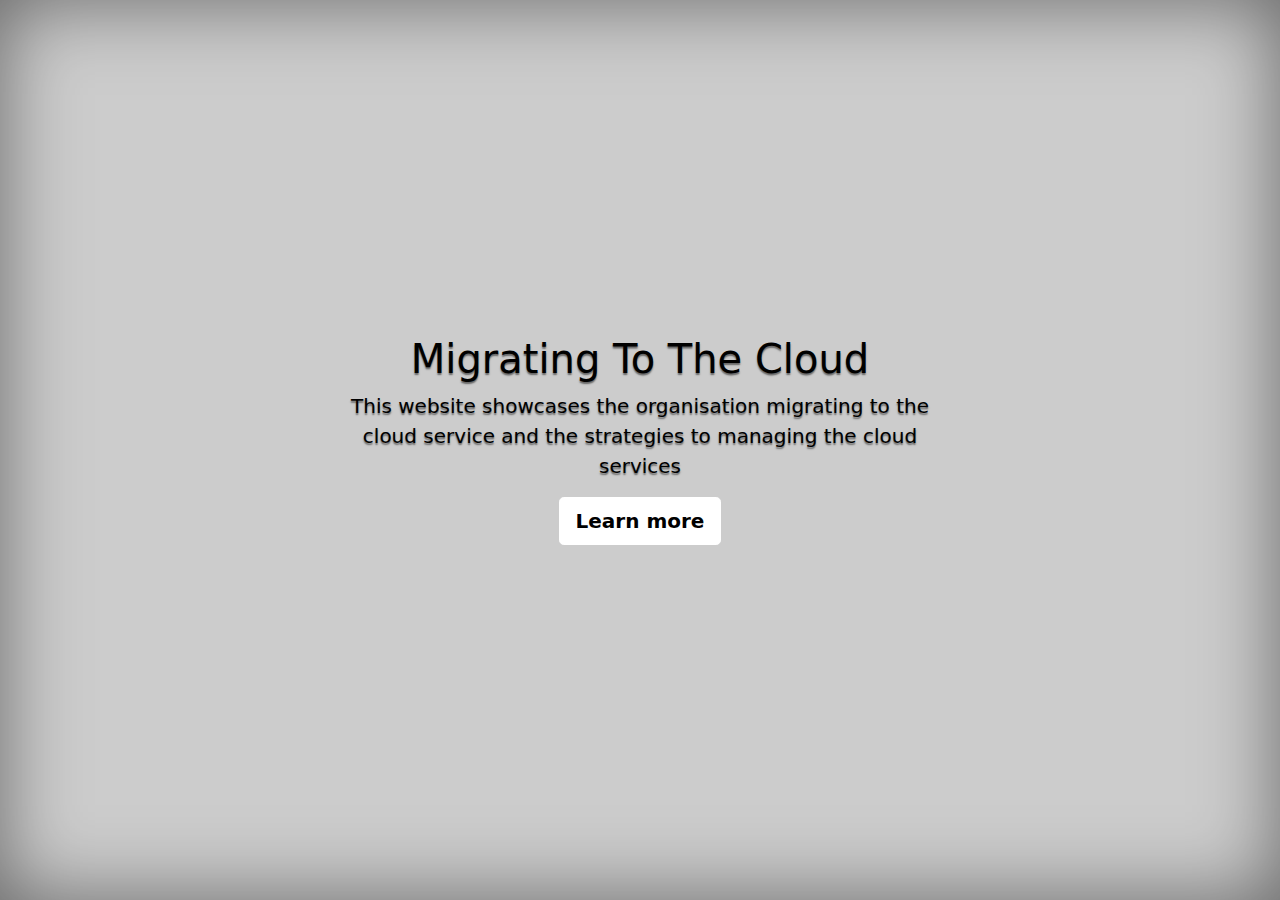
<file: index.html>
<!doctype html>
<html lang="en" class="h-100">
  <head>
    <meta charset="utf-8">
    <meta name="viewport" content="width=device-width, initial-scale=1">
    <meta name="description" content="">
    <meta name="author" content="Mark Otto, Jacob Thornton, and Bootstrap contributors">
    <meta name="generator" content="Hugo 0.87.0">
    <title>Cloud Migration</title>

    <link rel="canonical" href="https://getbootstrap.com/docs/5.1/examples/cover/">

    

    <!-- Bootstrap core CSS -->
<link href="css/bootstrap.min.css" rel="stylesheet">

    <style>
      .bd-placeholder-img {
        font-size: 1.125rem;
        text-anchor: middle;
        -webkit-user-select: none;
        -moz-user-select: none;
        user-select: none;
      }

      @media (min-width: 768px) {
        .bd-placeholder-img-lg {
          font-size: 3.5rem;
        }
      }
    </style>

    
    <!-- Custom styles for this template -->
    <link href="index.css" rel="stylesheet">
  </head>
  <body class="d-flex h-100 text-center text-white bg-dark">
    
<div class="cover-container d-flex w-100 h-100 p-3 mx-auto flex-column">
  <header class="mb-auto">
    <div>
      <h3 class="float-md-start mb-0"></h3>
      <nav class="nav nav-masthead justify-content-center float-md-end">
        <a class="nav-link active" aria-current="page" href="#"></a>
      </nav>
    </div>
  </header>

  <main class="px-3">
    <h1>Migrating To The Cloud</h1>
    <p class="lead">This website showcases the organisation migrating to the cloud service and the strategies to managing the cloud services</p>
    <p class="lead">
      <a href="second.html" class="btn btn-lg btn-secondary fw-bold border-white bg-white">Learn more</a>
    </p>
  </main>

  <footer class="mt-auto text-white-50">
<p></p>
  </footer>
</div>


    
  </body>
</html>
</file>
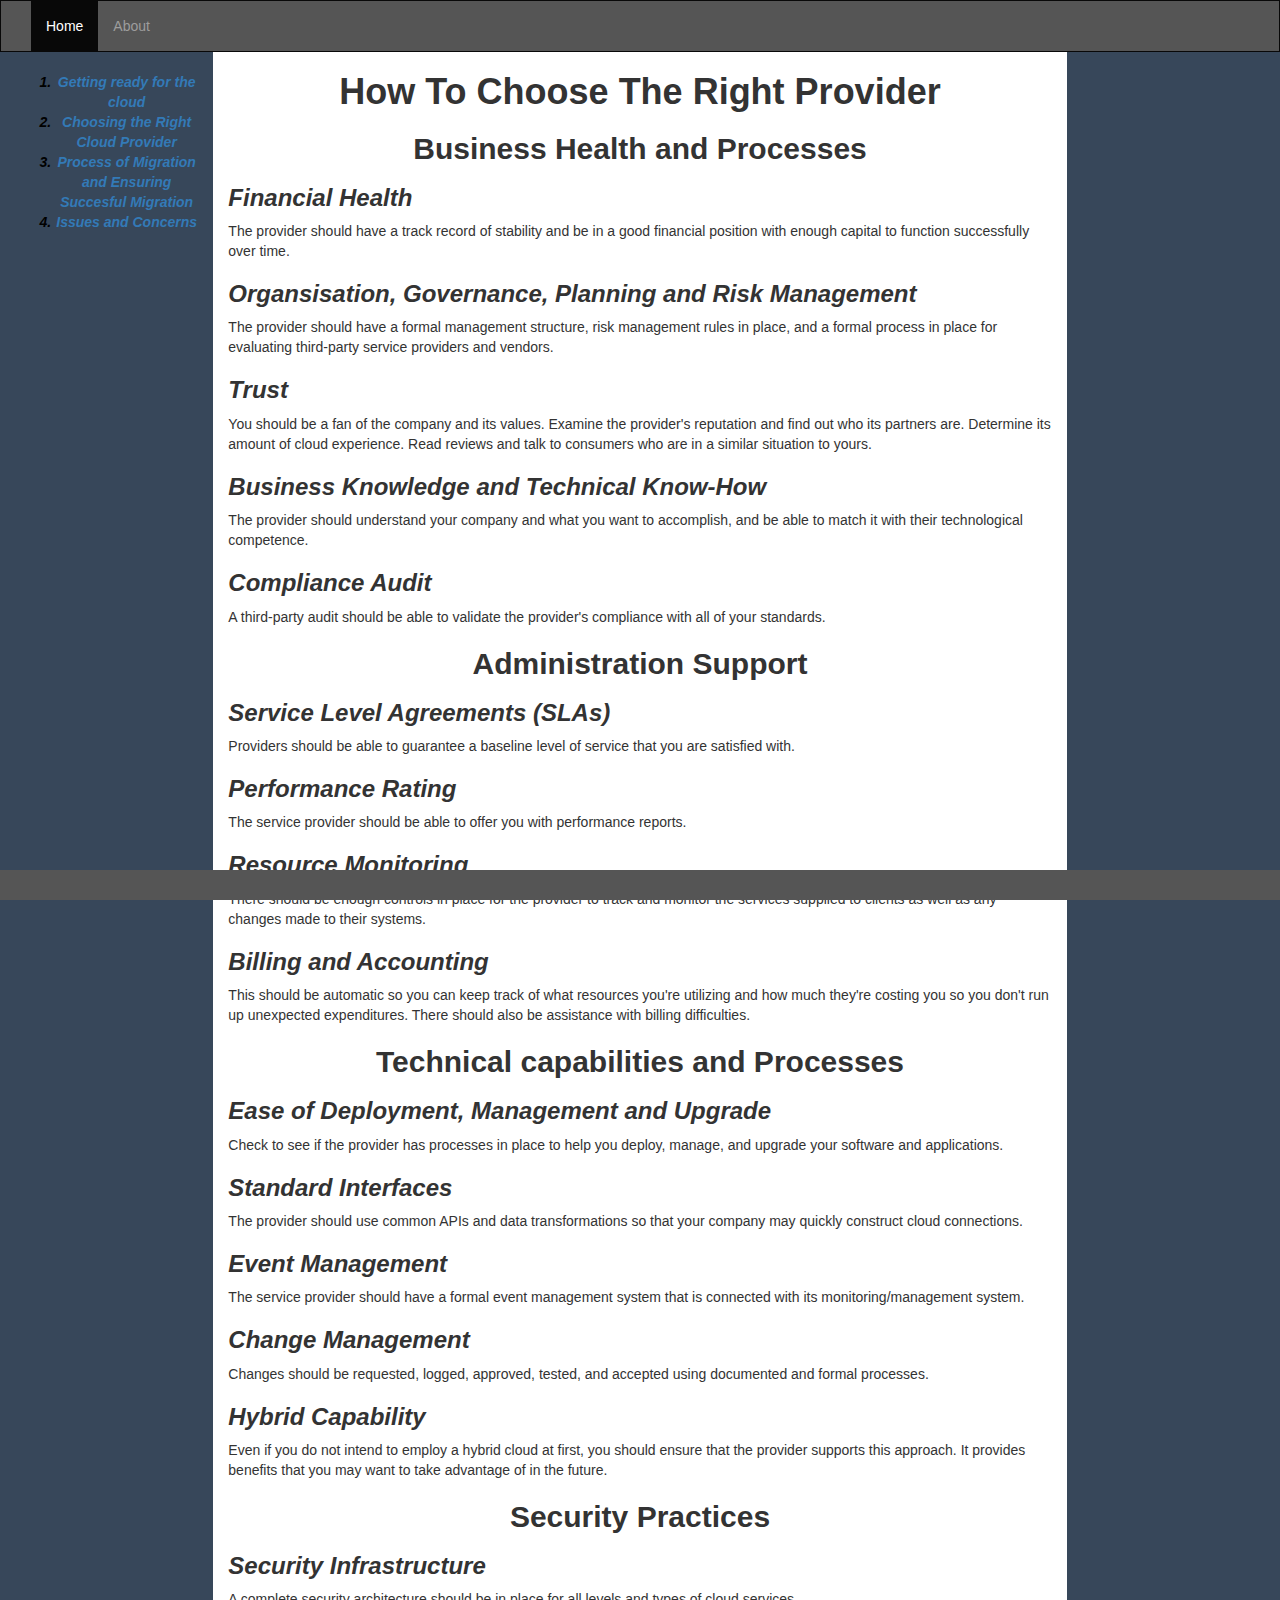
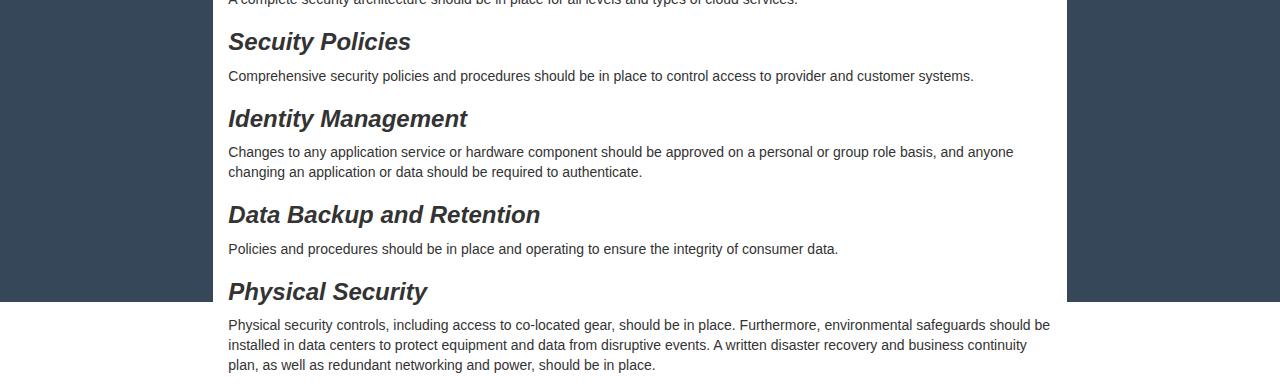
<file: choose.html>
<!DOCTYPE html>
<html lang="en">
<head>
  <title>Cloud Provider Selection</title>
  <meta charset="utf-8">
  <meta name="viewport" content="width=device-width, initial-scale=1">
  <link rel="stylesheet" href="https://maxcdn.bootstrapcdn.com/bootstrap/3.4.1/css/bootstrap.min.css">
  <script src="https://ajax.googleapis.com/ajax/libs/jquery/3.5.1/jquery.min.js"></script>
  <script src="https://maxcdn.bootstrapcdn.com/bootstrap/3.4.1/js/bootstrap.min.js"></script>
  <style>
    /* Remove the navbar's default margin-bottom and rounded borders */ 
    .navbar {
      margin-bottom: 0;
      border-radius: 0;
    }
    
    /* Set height of the grid so .sidenav can be 100% (adjust as needed) */
    .row.content {height: 1850px}
    
    /* Set gray background color and 100% height */
    .sidenav {
      padding-top: 20px;
      background-color: #37475a;
      height: 100%;
    }
    .navbar-inverse{
      background-color: #555 !important;
    }
    .choose{
      font-weight: bolder;
      text-align: center;
    }
    h3{
      font-style: italic;
      font-weight: bold;
    }
    .side{
      font-weight: bold;
      font-style: italic;
    }
    
    /* Set black background color, white text and some padding */
    footer {
      background-color: #555;
      color: white;
      padding: 15px;
      position: fixed;
      width: 100%;
      bottom: 0;
    }
    
    /* On small screens, set height to 'auto' for sidenav and grid */
    @media screen and (max-width: 767px) {
      .sidenav {
        height: auto;
        padding: 15px;
      }
      .row.content {height:auto;} 
    }
  </style>
</head>
<body>

<nav class="navbar navbar-inverse">
  <div class="container-fluid">
    <div class="navbar-header">
      <button type="button" class="navbar-toggle" data-toggle="collapse" data-target="#myNavbar">
        <span class="icon-bar"></span>
        <span class="icon-bar"></span>
        <span class="icon-bar"></span>                        
      </button>
      <a class="navbar-brand" href="#"></a>
    </div>
    <div class="collapse navbar-collapse" id="myNavbar">
      <ul class="nav navbar-nav">
        <li class="active"><a href="index.html">Home</a></li>
        <li><a href="second.html">About</a></li>
      </ul>
    </div>
  </div>
</nav>
  
<div class="container-fluid text-center">    
  <div class="row content">
    <div class="col-sm-2 sidenav">
      <ol style="color: black;">
      <li class="side"><a href="ready.html">Getting ready for the cloud</a></li>
      <li class="side"><a href="choose.html">Choosing the Right Cloud Provider</a></li>
      <li class="side"><a href="process.html">Process of Migration and Ensuring Succesful Migration</a></li>
      <li class="side"><a href="issues.html">Issues and Concerns</a></li>
     </ol>
    </div>
    <div class="col-sm-8 text-left"> 
      <h1 style="font-weight: bolder; text-align: center;">How To Choose The Right Provider</h1>
        <h2 class="choose">Business Health and Processes</h2>
          <h3 class="choosing">Financial Health</h3>
            <p>The provider should have a track record of stability and be in a good financial position with enough capital to function successfully over time.</p>
          <h3 class="choosing">Organsisation, Governance, Planning and Risk Management</h3>
            <p>The provider should have a formal management structure, risk management rules in place, and a formal process in place for evaluating third-party service providers and vendors.</p>
          <h3 class="choosing">Trust</h3>
            <p>You should be a fan of the company and its values. Examine the provider's reputation and find out who its partners are. Determine its amount of cloud experience. Read reviews and talk to consumers who are in a similar situation to yours.</p>
          <h3 class="choosing">Business Knowledge and Technical Know-How</h3>
            <p>The provider should understand your company and what you want to accomplish, and be able to match it with their technological competence.</p>
          <h3 class="choosing">Compliance Audit</h3>
            <p>A third-party audit should be able to validate the provider's compliance with all of your standards.</p>
        <h2 class="choose">Administration Support</h2>
          <h3 class="choosing">Service Level Agreements (SLAs)</h3>
            <p>Providers should be able to guarantee a baseline level of service that you are satisfied with.</p>
          <h3 class="choosing">Performance Rating</h3>
            <p>The service provider should be able to offer you with performance reports.</p>
          <h3 class="choosing">Resource Monitoring</h3>
            <p>There should be enough controls in place for the provider to track and monitor the services supplied to clients as well as any changes made to their systems.</p>
          <h3 class="choosing">Billing and Accounting</h3>
            <p>This should be automatic so you can keep track of what resources you're utilizing and how much they're costing you so you don't run up unexpected expenditures. There should also be assistance with billing difficulties.</p>
        <h2 class="choose">Technical capabilities and Processes</h2>
          <h3 class="choosing">Ease of Deployment, Management and Upgrade</h3>
            <p>Check to see if the provider has processes in place to help you deploy, manage, and upgrade your software and applications.</p>
          <h3 class="choosing">Standard Interfaces</h3>
            <p>The provider should use common APIs and data transformations so that your company may quickly construct cloud connections.</p>
          <h3 class="choosing">Event Management</h3>
            <p>The service provider should have a formal event management system that is connected with its monitoring/management system.</p>
          <h3 class="choosing">Change Management</h3>
            <p>Changes should be requested, logged, approved, tested, and accepted using documented and formal processes.</p>
          <h3 class="choosing">Hybrid Capability</h3>
            <p>Even if you do not intend to employ a hybrid cloud at first, you should ensure that the provider supports this approach. It provides benefits that you may want to take advantage of in the future.</p>
        <h2 class="choose">Security Practices</h2>
          <h3 class="choosing">Security Infrastructure</h3>
            <p>A complete security architecture should be in place for all levels and types of cloud services.</p>
          <h3 class="choosing">Secuity Policies</h3>
            <p>Comprehensive security policies and procedures should be in place to control access to provider and customer systems.</p>
          <h3 class="choosing">Identity Management</h3>
            <p>Changes to any application service or hardware component should be approved on a personal or group role basis, and anyone changing an application or data should be required to authenticate.</p>
          <h3 class="choosing">Data Backup and Retention</h3>
            <p>Policies and procedures should be in place and operating to ensure the integrity of consumer data.</p>
          <h3 class="choosing">Physical Security</h3>
            <p>Physical security controls, including access to co-located gear, should be in place. Furthermore, environmental safeguards should be installed in data centers to protect equipment and data from disruptive events. A written disaster recovery and business continuity plan, as well as redundant networking and power, should be in place.</p>
    </div>
    <div class="col-sm-2 sidenav">
      <!-- <div class="well">
        <p></p>
      </div>
      <div class="well">
        <p></p>
      </div> -->
    </div>
  </div>
</div>

<footer class="container-fluid text-center">
</footer>

</body>
</html>
</file>
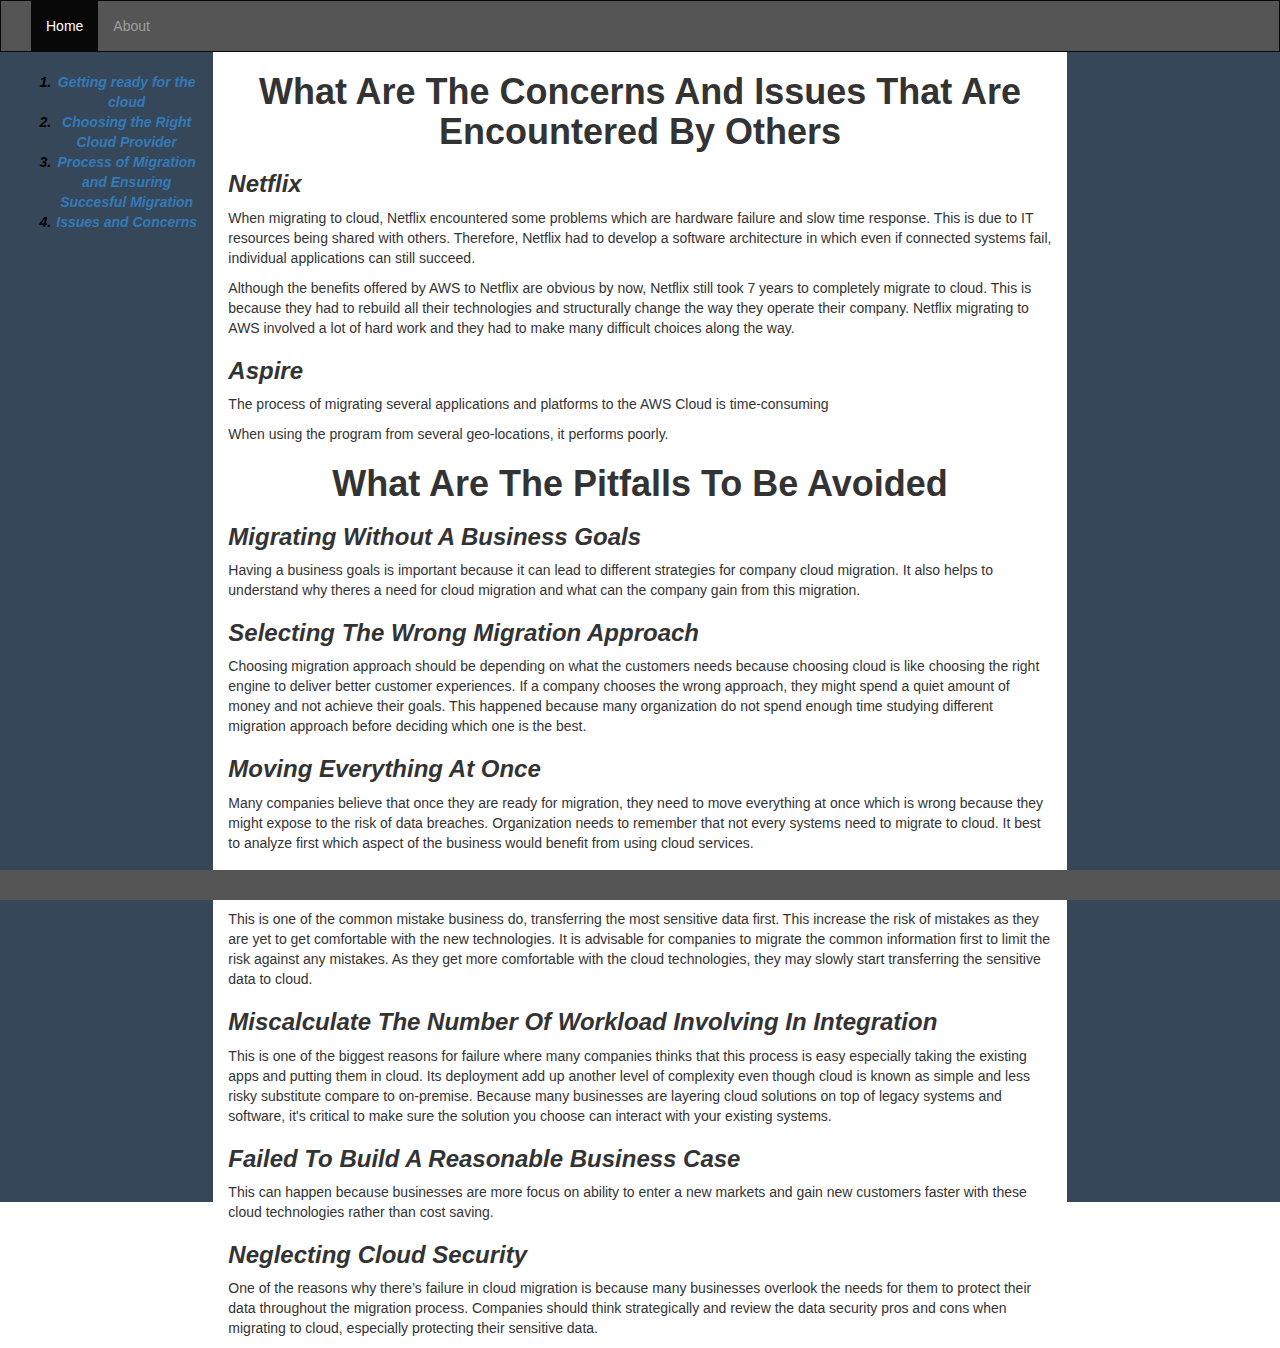
<file: issues.html>
<!DOCTYPE html>
<html lang="en">
<head>
  <title>Migration Issues and Concerns</title>
  <meta charset="utf-8">
  <meta name="viewport" content="width=device-width, initial-scale=1">
  <link rel="stylesheet" href="https://maxcdn.bootstrapcdn.com/bootstrap/3.4.1/css/bootstrap.min.css">
  <script src="https://ajax.googleapis.com/ajax/libs/jquery/3.5.1/jquery.min.js"></script>
  <script src="https://maxcdn.bootstrapcdn.com/bootstrap/3.4.1/js/bootstrap.min.js"></script>
  <style>
    /* Remove the navbar's default margin-bottom and rounded borders */ 
    .navbar {
      margin-bottom: 0;
      border-radius: 0;
    }
    
    /* Set height of the grid so .sidenav can be 100% (adjust as needed) */
    .row.content {height: 1150px}
    
    /* Set gray background color and 100% height */
    .sidenav {
      padding-top: 20px;
      background-color: #37475a;
      height: 100%;
    }
    .navbar-inverse{
      background-color: #555 !important;
    }
    .issues{
      font-weight: bolder;
      text-align: center;
    }
    .organisations{
      font-style: italic;
      font-weight: bold;
    }
    .side{
      font-weight: bold;
      font-style: italic;
    }
    /* Set black background color, white text and some padding */
    footer {
      background-color: #555;
      color: white;
      padding: 15px;
      position: fixed;
      width: 100%;
      bottom: 0;
    }
    
    /* On small screens, set height to 'auto' for sidenav and grid */
    @media screen and (max-width: 767px) {
      .sidenav {
        height: auto;
        padding: 15px;
      }
      .row.content {height:auto;} 
    }
  </style>
</head>
<body>

<nav class="navbar navbar-inverse">
  <div class="container-fluid">
    <div class="navbar-header">
      <button type="button" class="navbar-toggle" data-toggle="collapse" data-target="#myNavbar">
        <span class="icon-bar"></span>
        <span class="icon-bar"></span>
        <span class="icon-bar"></span>                        
      </button>
      <a class="navbar-brand" href="#"></a>
    </div>
    <div class="collapse navbar-collapse" id="myNavbar">
      <ul class="nav navbar-nav">
        <li class="active"><a href="index.html">Home</a></li>
        <li><a href="second.html">About</a></li>
      </ul>
    </div>
  </div>
</nav>
  
<div class="container-fluid text-center">    
  <div class="row content">
    <div class="col-sm-2 sidenav">
      <ol style="color: black;">
      <li class="side"><a href="ready.html">Getting ready for the cloud</a></li>
      <li class="side"><a href="choose.html">Choosing the Right Cloud Provider</a></li>
      <li class="side"><a href="process.html">Process of Migration and Ensuring Succesful Migration</a></li>
      <li class="side"><a href="issues.html">Issues and Concerns</a></li>
     </ol> 
    </div>
    <div class="col-sm-8 text-left"> 
      <h1 class="issues" style="text-align: center;">What Are The Concerns And Issues That Are Encountered By Others</h1>
      <h3 class="organisations">Netflix</h3>
        <p>When migrating to cloud, Netflix encountered some problems which are hardware failure and slow time response. This is due to IT resources being shared with others. Therefore, Netflix had to develop a software architecture in which even if connected systems fail, individual applications can still succeed.</p>
        <p>Although the benefits offered by AWS to Netflix are obvious by now, Netflix still took 7 years to completely migrate to cloud. This is because they had to rebuild all their technologies and structurally change the way they operate their company. Netflix migrating to AWS involved a lot of hard work and they had to make many difficult choices along the way. </p>
      <h3 class="organisations">Aspire</h3>
        <p>The process of migrating several applications and platforms to the AWS Cloud is time-consuming</p>
        <p>When using the program from several geo-locations, it performs poorly.</p>
      <h1 class="issues">What Are The Pitfalls To Be Avoided</h1>
      <h3 class="organisations">Migrating Without A Business Goals</h3>
        <p>Having a business goals is important because it can lead to different strategies for company cloud migration. It also helps to understand why theres a need for cloud migration and what can the company gain from this migration.</p>
      <h3 class="organisations">Selecting The Wrong Migration Approach</h3>
        <p>Choosing migration approach should be depending on what the customers needs because choosing cloud is like choosing the right engine to deliver better customer experiences. If a company chooses the wrong approach, they might spend a quiet amount of money and not achieve their goals. This happened because many organization do not spend enough time studying different migration approach before deciding which one is the best.</p>
      <h3 class="organisations">Moving Everything At Once</h3>
        <p>Many companies believe that once they are ready for migration, they need to move everything at once which is wrong because they might expose to the risk of data breaches. Organization needs to remember that not every systems need to migrate to cloud. It best to analyze first which aspect of the business would benefit from using cloud services.</p>
      <h3 class="organisations">Transferring The Confidential Data First</h3>
        <p>This is one of the common mistake business do, transferring the most sensitive data first. This increase the risk of mistakes as they are yet to get comfortable with the new technologies. It is advisable for companies to migrate the common information first to limit the risk against any mistakes. As they get more comfortable with the cloud technologies, they may slowly start transferring the sensitive data to cloud.</p>
      <h3 class="organisations">Miscalculate The Number Of Workload Involving In Integration</h3>
        <p>This is one of the biggest reasons for failure where many companies thinks that this process is easy especially taking the existing apps and putting them in cloud. Its deployment add up another level of complexity even though cloud is known as simple and less risky substitute compare to on-premise. Because many businesses are layering cloud solutions on top of legacy systems and software, it's critical to make sure the solution you choose can interact with your existing systems.</p>
      <h3 class="organisations">Failed To Build A Reasonable Business Case</h3>
        <p>This can happen because businesses are more focus on ability to enter a new markets and gain new customers faster with these cloud technologies rather than cost saving.</p>
      <h3 class="organisations">Neglecting Cloud Security</h3>
        <p>One of the reasons why there’s failure in cloud migration is because many businesses overlook the needs for them to protect their data throughout the migration process. Companies should think strategically and review the data security pros and cons when migrating to cloud, especially protecting their sensitive data.</p>
    </div>
    <div class="col-sm-2 sidenav">
      <!-- <div class="well">
        <p></p>
      </div>
      <div class="well">
        <p></p>
      </div> -->
    </div>
  </div>
</div>

<footer class="container-fluid text-center"> 
</footer>

</body>
</html>
</file>
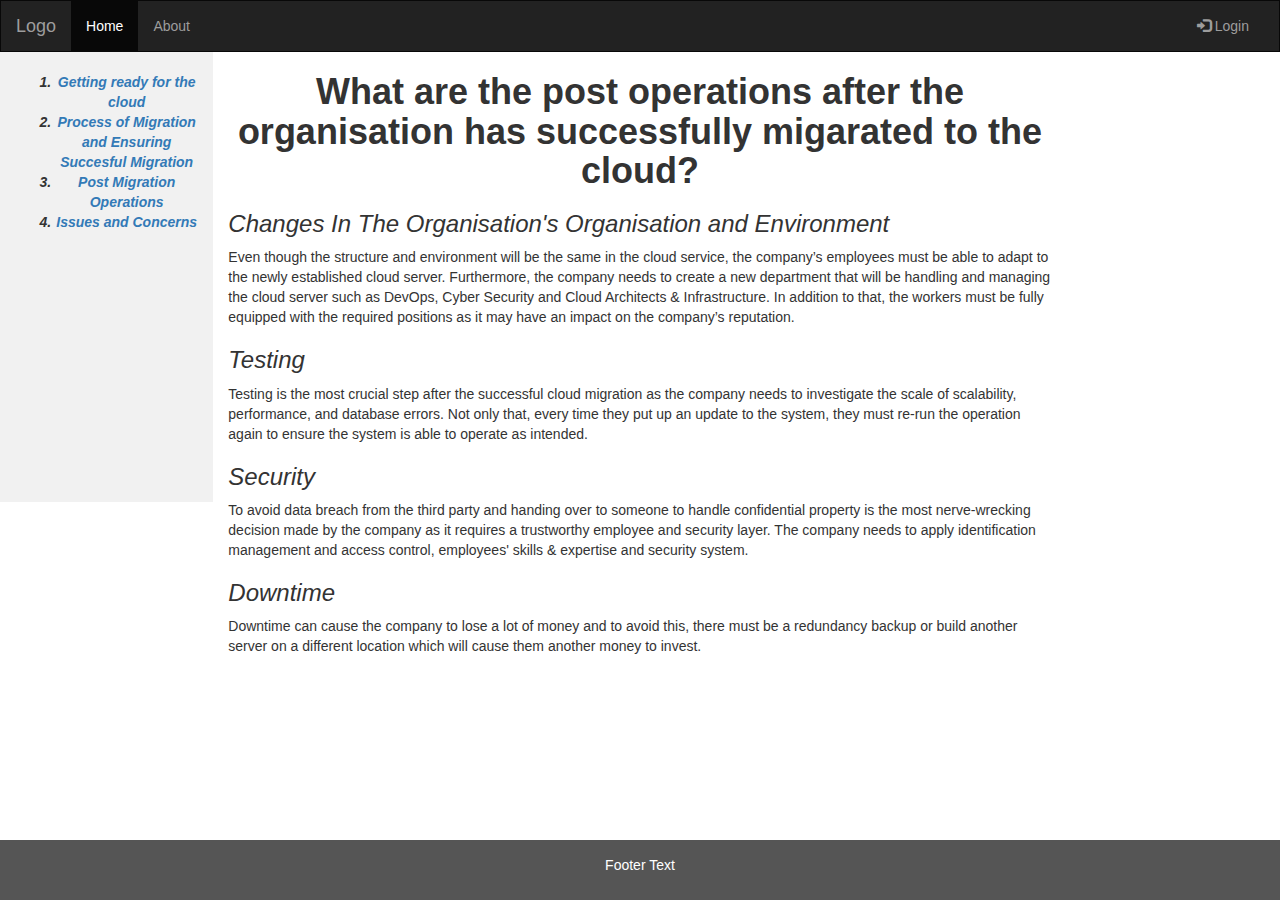
<file: post.html>
<!DOCTYPE html>
<html lang="en">
<head>
  <title>Bootstrap Example</title>
  <meta charset="utf-8">
  <meta name="viewport" content="width=device-width, initial-scale=1">
  <link rel="stylesheet" href="https://maxcdn.bootstrapcdn.com/bootstrap/3.4.1/css/bootstrap.min.css">
  <script src="https://ajax.googleapis.com/ajax/libs/jquery/3.5.1/jquery.min.js"></script>
  <script src="https://maxcdn.bootstrapcdn.com/bootstrap/3.4.1/js/bootstrap.min.js"></script>
  <style>
    /* Remove the navbar's default margin-bottom and rounded borders */ 
    .navbar {
      margin-bottom: 0;
      border-radius: 0;
    }
    
    /* Set height of the grid so .sidenav can be 100% (adjust as needed) */
    .row.content {height: 450px;}
    
    /* Set gray background color and 100% height */
    .sidenav {
      padding-top: 20px;
      background-color: #f1f1f1;
      height: 100%;
    }
    .post{
      font-weight: bolder;
      text-align: center;
    }
    .content1{
      font-style: italic;
    }
    .side{
      font-weight: bold;
      font-style: italic;
    }
    
    /* Set black background color, white text and some padding */
    footer {
      background-color: #555;
      color: white;
      padding: 15px;
      position: fixed;
      width: 100%;
      bottom: 0;
    }
    
    /* On small screens, set height to 'auto' for sidenav and grid */
    @media screen and (max-width: 767px) {
      .sidenav {
        height: auto;
        padding: 15px;
      }
      .row.content {height:auto;} 
    }
  </style>
</head>
<body>

<nav class="navbar navbar-inverse">
  <div class="container-fluid">
    <div class="navbar-header">
      <button type="button" class="navbar-toggle" data-toggle="collapse" data-target="#myNavbar">
        <span class="icon-bar"></span>
        <span class="icon-bar"></span>
        <span class="icon-bar"></span>                        
      </button>
      <a class="navbar-brand" href="#">Logo</a>
    </div>
    <div class="collapse navbar-collapse" id="myNavbar">
      <ul class="nav navbar-nav">
        <li class="active"><a href="index.html">Home</a></li>
        <li><a href="second.html">About</a></li>
      </ul>
      <ul class="nav navbar-nav navbar-right">
        <li><a href="#"><span class="glyphicon glyphicon-log-in"></span> Login</a></li>
      </ul>
    </div>
  </div>
</nav>
  
<div class="container-fluid text-center">    
  <div class="row content">
    <div class="col-sm-2 sidenav">
      <ol>
      <li class="side"><a href="ready.html">Getting ready for the cloud</a></li>
      <li class="side"><a href="process.html">Process of Migration and Ensuring Succesful Migration</a></li>
      <li class="side"><a href="post.html">Post Migration Operations</a></li>
      <li class="side"><a href="issues.html">Issues and Concerns</a></li>
       </ol>
    </div>
    <div class="col-sm-8 text-left"> 
      <h1 class="post">What are the post operations after the organisation has successfully migarated to the cloud?</h1>
      <h3 class="content1">Changes In The Organisation's Organisation and Environment</h3>
        <p>Even though the structure and environment will be the same in the cloud service, the company’s employees must be able to adapt to the newly established cloud server. Furthermore, the company needs to create a new department that will be handling and managing the cloud server such as DevOps, Cyber Security and Cloud Architects & Infrastructure. In addition to that, the workers must be fully equipped with the required positions as it may have an impact on the company’s reputation.</p>
      <h3 class="content1">Testing</h3>
        <p>Testing is the most crucial step after the successful cloud migration as the company needs to investigate the scale of scalability, performance, and database errors. Not only that, every time they put up an update to the system, they must re-run the operation again to ensure the system is able to operate as intended.</p>
      <h3 class="content1">Security</h3>
        <p>To avoid data breach from the third party and handing over to someone to handle confidential property is the most nerve-wrecking decision made by the company as it requires a trustworthy employee and security layer. The company needs to apply identification management and access control, employees' skills & expertise and security system.</p>
      <h3 class="content1">Downtime</h3>
        <p>Downtime can cause the company to lose a lot of money and to avoid this, there must be a redundancy backup or build another server on a different location which will cause them another money to invest.</p>
    </div>
    <!-- <div class="col-sm-2 sidenav">
      <div class="well">
        <p></p>
      </div>
      <div class="well">
        <p></p>
      </div>
    </div> -->
  </div>
</div>

<footer class="container-fluid text-center">
  <p>Footer Text</p>
</footer>

</body>
</html>
</file>
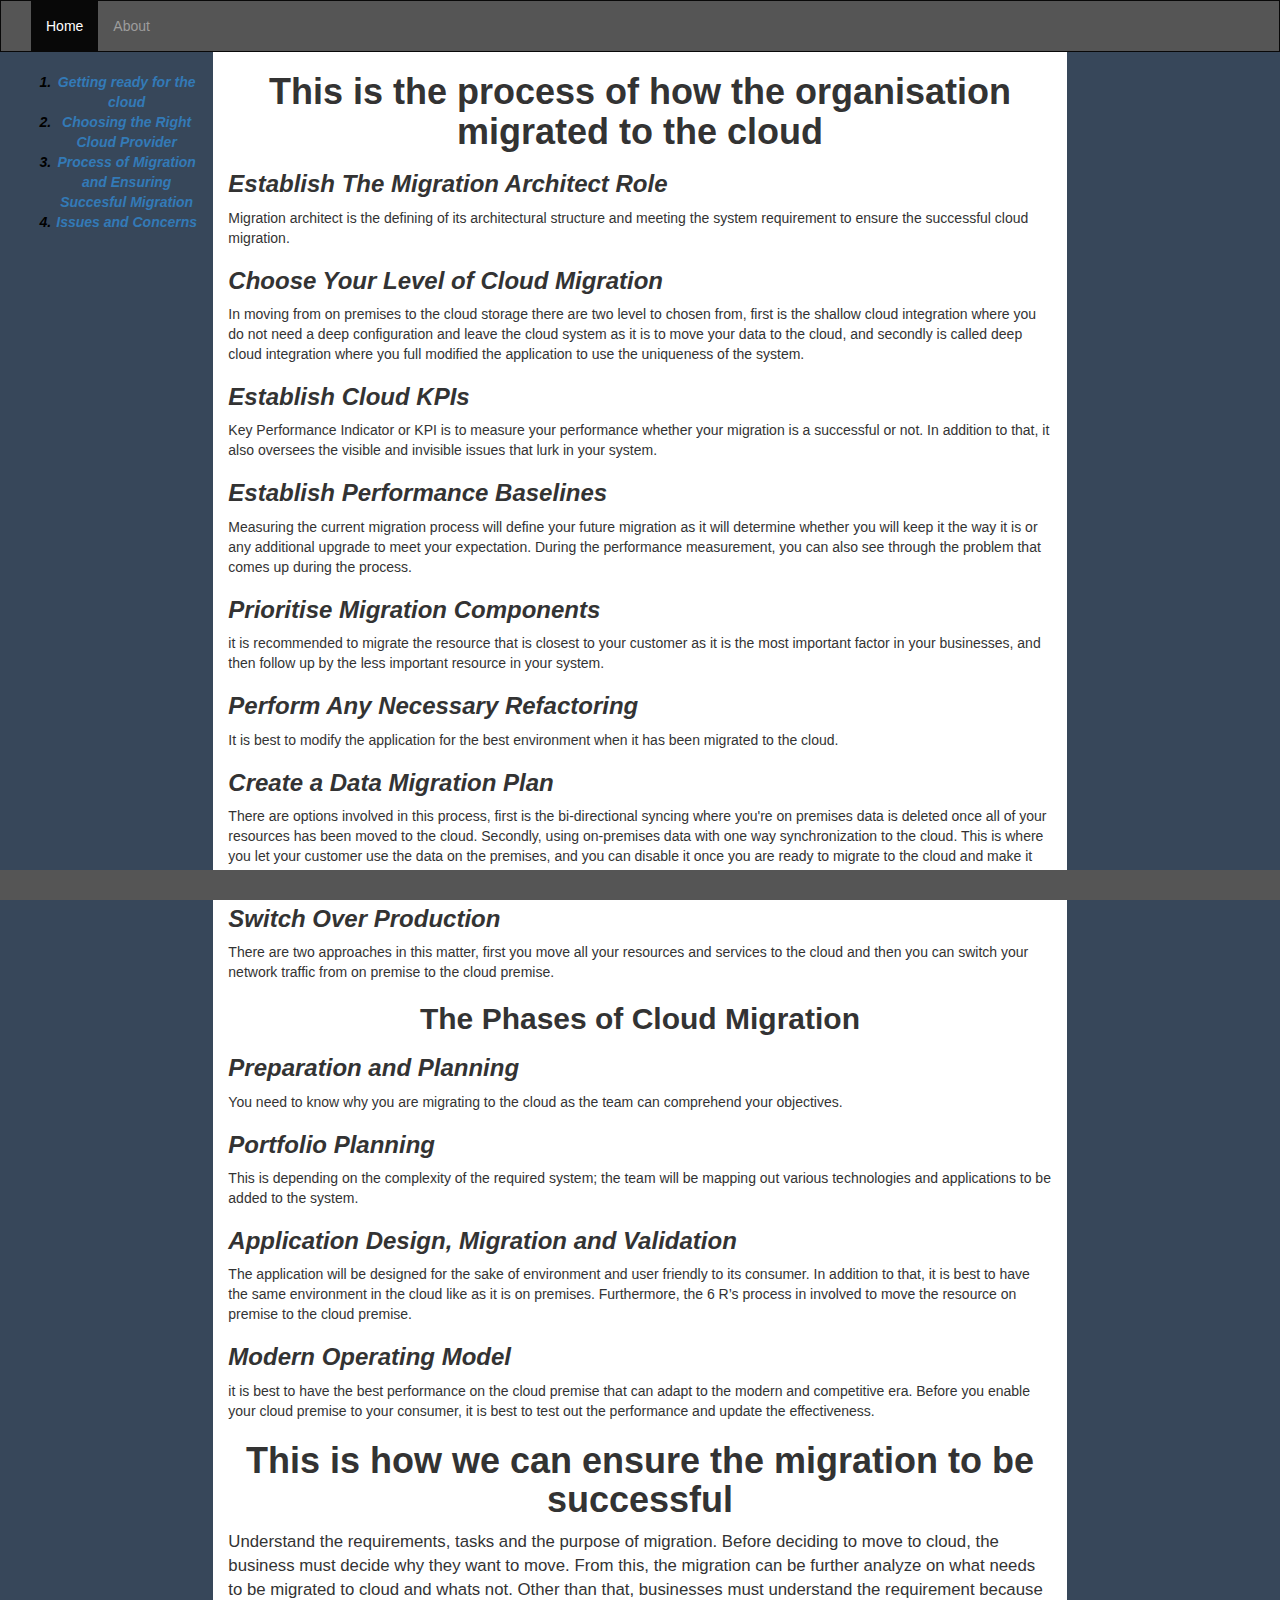
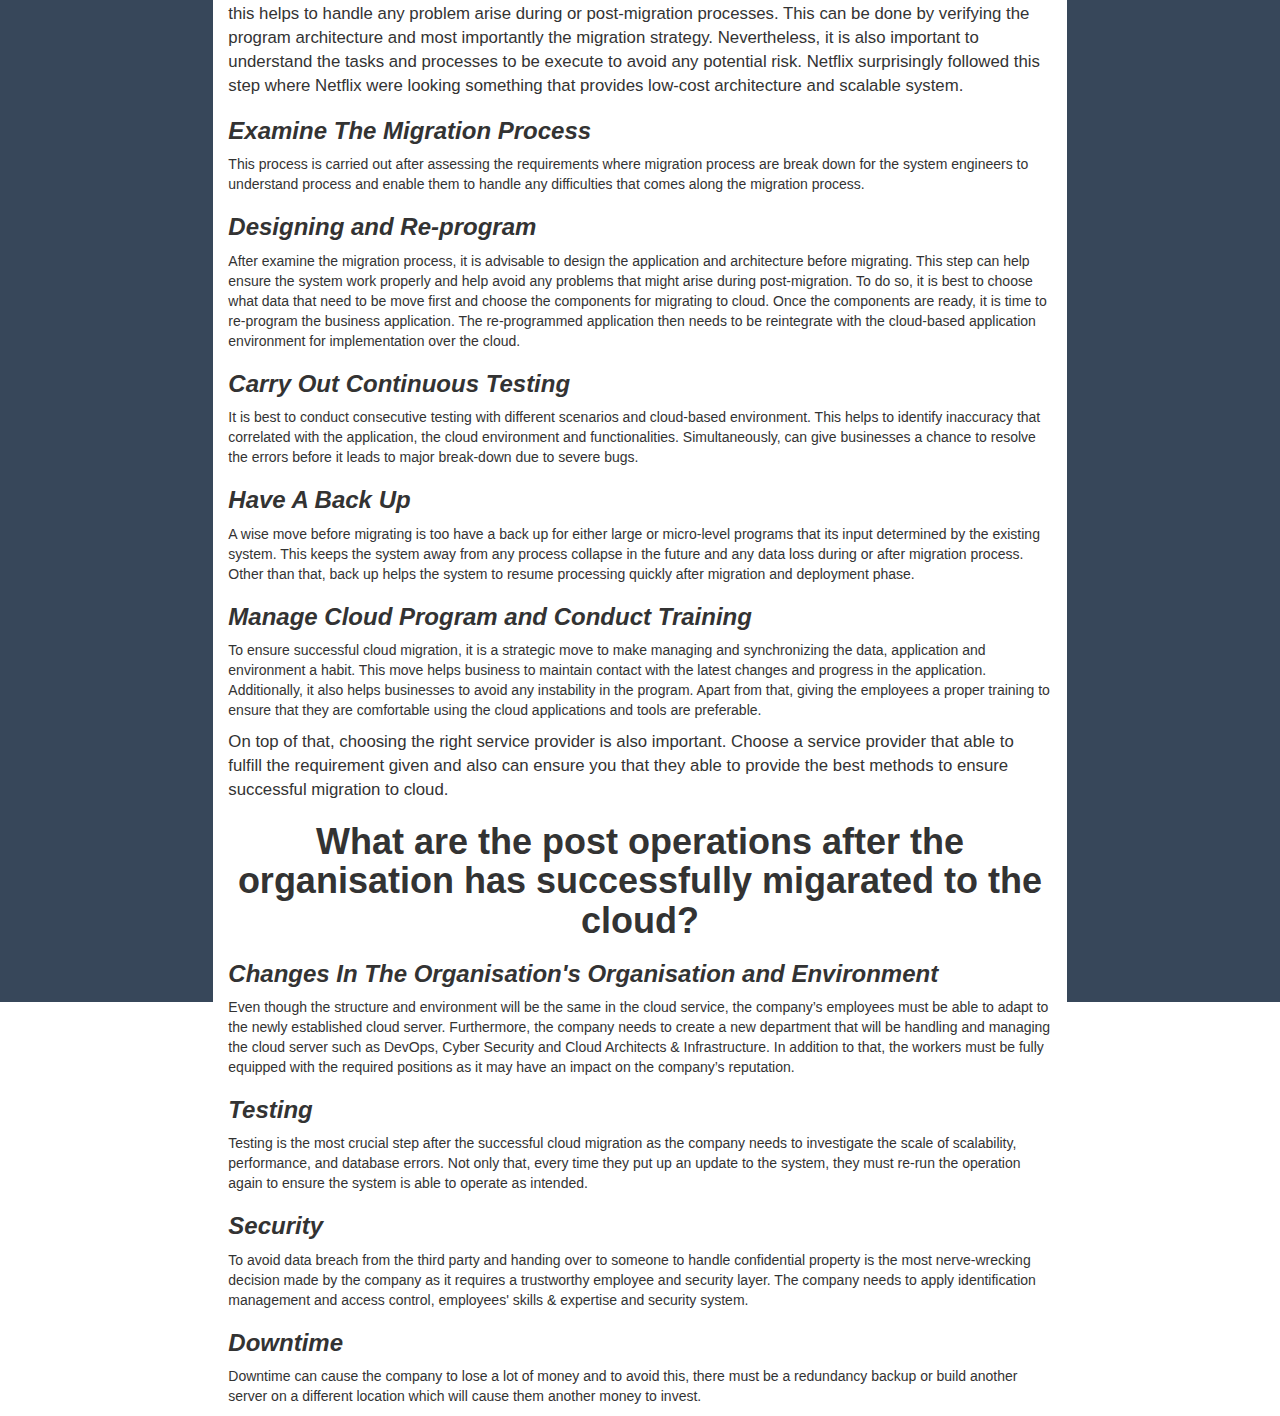
<file: process.html>
<!DOCTYPE html>
<html lang="en">
<head>
  <title>Migration Process</title>
  <meta charset="utf-8">
  <meta name="viewport" content="width=device-width, initial-scale=1">
  <link rel="stylesheet" href="https://maxcdn.bootstrapcdn.com/bootstrap/3.4.1/css/bootstrap.min.css">
  <script src="https://ajax.googleapis.com/ajax/libs/jquery/3.5.1/jquery.min.js"></script>
  <script src="https://maxcdn.bootstrapcdn.com/bootstrap/3.4.1/js/bootstrap.min.js"></script>
  <style>
    /* Remove the navbar's default margin-bottom and rounded borders */ 
    .navbar {
      margin-bottom: 0;
      border-radius: 0;
    }
    
    /* Set height of the grid so .sidenav can be 100% (adjust as needed) */
    .row.content {height: 2550px}
    
    /* Set gray background color and 100% height */
    .sidenav {
      padding-top: 20px;
      background-color: #37475a;
      height: 100%;
    }
     .navbar-inverse{
      background-color: #555 !important;
    }
    .process, .phase, .ensuring, .content1{
      font-style: italic;
      font-weight: bold;
    }
    .side{
      font-weight: bold;
      font-style: italic;
    }
    
    /* Set black background color, white text and some padding */
    footer {
      background-color: #555;
      color: white;
      padding: 15px;
      position: fixed;
      width: 100%;
      bottom: 0;
    }
    
    /* On small screens, set height to 'auto' for sidenav and grid */
    @media screen and (max-width: 767px) {
      .sidenav {
        height: auto;
        padding: 15px;
      }
      .row.content {height:auto;} 
    }
  </style>
</head>
<body>

<nav class="navbar navbar-inverse">
  <div class="container-fluid">
    <div class="navbar-header">
      <button type="button" class="navbar-toggle" data-toggle="collapse" data-target="#myNavbar">
        <span class="icon-bar"></span>
        <span class="icon-bar"></span>
        <span class="icon-bar"></span>                        
      </button>
      <a class="navbar-brand" href="#"></a>
    </div>
    <div class="collapse navbar-collapse" id="myNavbar">
      <ul class="nav navbar-nav">
        <li class="active"><a href="index.html">Home</a></li>
        <li><a href="second.html">About</a></li>
      </ul>
    </div>
  </div>
</nav>
  
<div class="container-fluid text-center">    
  <div class="row content">
    <div class="col-sm-2 sidenav">
      <ol style="color:black;">
      <li class="side"><a href="ready.html">Getting ready for the cloud</a></li>
      <li class="side"><a href="choose.html">Choosing the Right Cloud Provider</a></li>
      <li class="side"><a href="process.html">Process of Migration and Ensuring Succesful Migration</a></li>
      <li class="side"><a href="issues.html">Issues and Concerns</a></li>
     </ol>
    </div>
    <div class="col-sm-8 text-left"> 
      <h1 style="font-weight:bolder; text-align: center;" >This is the process of how the organisation migrated to the cloud</h1>
        <h3 class="process">Establish The Migration Architect Role</h3>
          <p>Migration architect is the defining of its architectural structure and meeting the system requirement to ensure the successful cloud migration.</p>
        <h3 class="process">Choose Your Level of Cloud Migration</h3>
          <p>In moving from on premises to the cloud storage there are two level to chosen from, first is the shallow cloud integration where you do not need a deep configuration and leave the cloud system as it is to move your data to the cloud, and secondly is called deep cloud integration where you full modified the application to use the uniqueness of the system.</p>
        <h3 class="process">Establish Cloud KPIs</h3>
          <p>Key Performance Indicator or KPI is to measure your performance whether your migration is a successful or not. In addition to that, it also oversees the visible and invisible issues that lurk in your system.</p>
        <h3 class="process">Establish Performance Baselines</h3>
          <p>Measuring the current migration process will define your future migration as it will determine whether you will keep it the way it is or any additional upgrade to meet your expectation. During the performance measurement, you can also see through the problem that comes up during the process.</p>
        <h3 class="process">Prioritise Migration Components</h3>
          <p>it is recommended to migrate the resource that is closest to your customer as it is the most important factor in your businesses, and then follow up by the less important resource in your system.</p>
        <h3 class="process">Perform Any Necessary Refactoring</h3>
          <p>It is best to modify the application for the best environment when it has been migrated to the cloud.</p>
        <h3 class="process">Create a Data Migration Plan</h3>
          <p>There are options involved in this process, first is the bi-directional syncing where you're on premises data is deleted once all of your resources has been moved to the cloud. Secondly, using on-premises data with one way synchronization to the cloud. This is where you let your customer use the data on the premises, and you can disable it once you are ready to migrate to the cloud and make it your main database.</p>
        <h3 class="process">Switch Over Production</h3>
          <p>There are two approaches in this matter, first you move all your resources and services to the cloud and then you can switch your network traffic from on premise to the cloud premise.</p>

        <h2 style="font-weight:bolder; text-align: center;">The Phases of Cloud Migration</h2>
          <h3 class="phase">Preparation and Planning</h3>
            <p>You need to know why you are migrating to the cloud as the team can comprehend your objectives.</p>
          <h3 class="phase">Portfolio Planning</h3>
            <p>This is depending on the complexity of the required system; the team will be mapping out various technologies and applications to be added to the system.</p>
          <h3 class="phase">Application Design, Migration and Validation</h3>
            <p>The application will be designed for the sake of environment and user friendly to its consumer. In addition to that, it is best to have the same environment in the cloud like as it is on premises. Furthermore, the 6 R’s process in involved to move the resource on premise to the cloud premise.</p>
          <h3 class="phase">Modern Operating Model</h3>
            <p> it is best to have the best performance on the cloud premise that can adapt to the modern and competitive era. Before you enable your cloud premise to your consumer, it is best to test out the performance and update the effectiveness.</p>
      <h1 style="font-weight: bold; text-align: center;" id="successful">This is how we can ensure the migration to be successful</h1>
            <p style="font-size: 1.2em;">Understand the requirements, tasks and the purpose of migration. 
            Before deciding to move to cloud, the business must decide why they want to move. From this, the migration can be further analyze on what needs to be migrated to cloud and whats not. Other than that, businesses must understand the requirement because this helps to handle any problem arise during or post-migration processes. This can be done by verifying the program architecture and most importantly the migration strategy. Nevertheless, it is also important to understand the tasks and processes to be execute to avoid any potential risk. 
            Netflix surprisingly followed this step where Netflix were looking something that provides low-cost architecture and scalable system. 
            </p>
        <h3 class="ensuring">Examine The Migration Process</h3>
          <p>This process is carried out after assessing the requirements where migration process are break down for the system engineers to understand process and enable them to handle any difficulties that comes along the migration process. 
          </p>
        <h3 class="ensuring">Designing and Re-program</h3>
          <p>After examine the migration process, it is advisable to design the application and architecture before migrating. This step can help ensure the system work properly and help avoid any problems that might arise during post-migration. To do so, it is best to choose what data that need to be move first and choose the components for migrating to cloud. Once the components are ready, it is time to re-program the business application. The re-programmed application then needs to be reintegrate with the cloud-based application environment for implementation over the cloud.
          </p>
        <h3 class="ensuring">Carry Out Continuous Testing</h3>
          <p>It is best to conduct consecutive testing with different scenarios and cloud-based environment. This helps to identify inaccuracy that correlated with the application, the cloud environment and functionalities. Simultaneously, can give businesses a chance to resolve the errors before it leads to major break-down due to severe bugs. 
          </p>
        <h3 class="ensuring">Have A Back Up</h3>
          <p>A wise move before migrating is too have a back up for either large or micro-level programs that its input determined by the existing system. This keeps the system away from any process collapse in the future and any data loss during or after migration process. Other than that, back up helps the system to resume processing quickly after migration and deployment phase.
          </p>
        <h3 class="ensuring">Manage Cloud Program and Conduct Training</h3>
          <p>To ensure successful cloud migration, it is a strategic move to make managing and synchronizing the data, application and environment a habit. This move helps business to maintain contact with the latest changes and progress in the application. Additionally, it also helps businesses to avoid any instability in the program. Apart from that, giving the employees a proper training to ensure that they are comfortable using the cloud applications and tools are preferable.
          </p>
        <p style="font-size: 1.2em">On top of that, choosing the right service provider is also important. Choose a service provider that able to fulfill the requirement given and also can ensure you that they able to provide the best methods to ensure successful migration to cloud.
        </p>
    <h1 style="font-weight:bolder; text-align: center;">What are the post operations after the organisation has successfully migarated to the cloud?</h1>
      <h3 class="content1">Changes In The Organisation's Organisation and Environment</h3>
        <p>Even though the structure and environment will be the same in the cloud service, the company’s employees must be able to adapt to the newly established cloud server. Furthermore, the company needs to create a new department that will be handling and managing the cloud server such as DevOps, Cyber Security and Cloud Architects & Infrastructure. In addition to that, the workers must be fully equipped with the required positions as it may have an impact on the company’s reputation.</p>
      <h3 class="content1">Testing</h3>
        <p>Testing is the most crucial step after the successful cloud migration as the company needs to investigate the scale of scalability, performance, and database errors. Not only that, every time they put up an update to the system, they must re-run the operation again to ensure the system is able to operate as intended.</p>
      <h3 class="content1">Security</h3>
        <p>To avoid data breach from the third party and handing over to someone to handle confidential property is the most nerve-wrecking decision made by the company as it requires a trustworthy employee and security layer. The company needs to apply identification management and access control, employees' skills & expertise and security system.</p>
      <h3 class="content1">Downtime</h3>
        <p>Downtime can cause the company to lose a lot of money and to avoid this, there must be a redundancy backup or build another server on a different location which will cause them another money to invest.</p>
    </div>
    <div class="col-sm-2 sidenav">
      <!-- <div class="well">
        <p></p>
      </div>
      <div class="well">
        <p></p>
      </div> -->
    </div>
  </div>
</div>

<footer class="container-fluid text-center">
</footer>
</body>
</html>
</file>
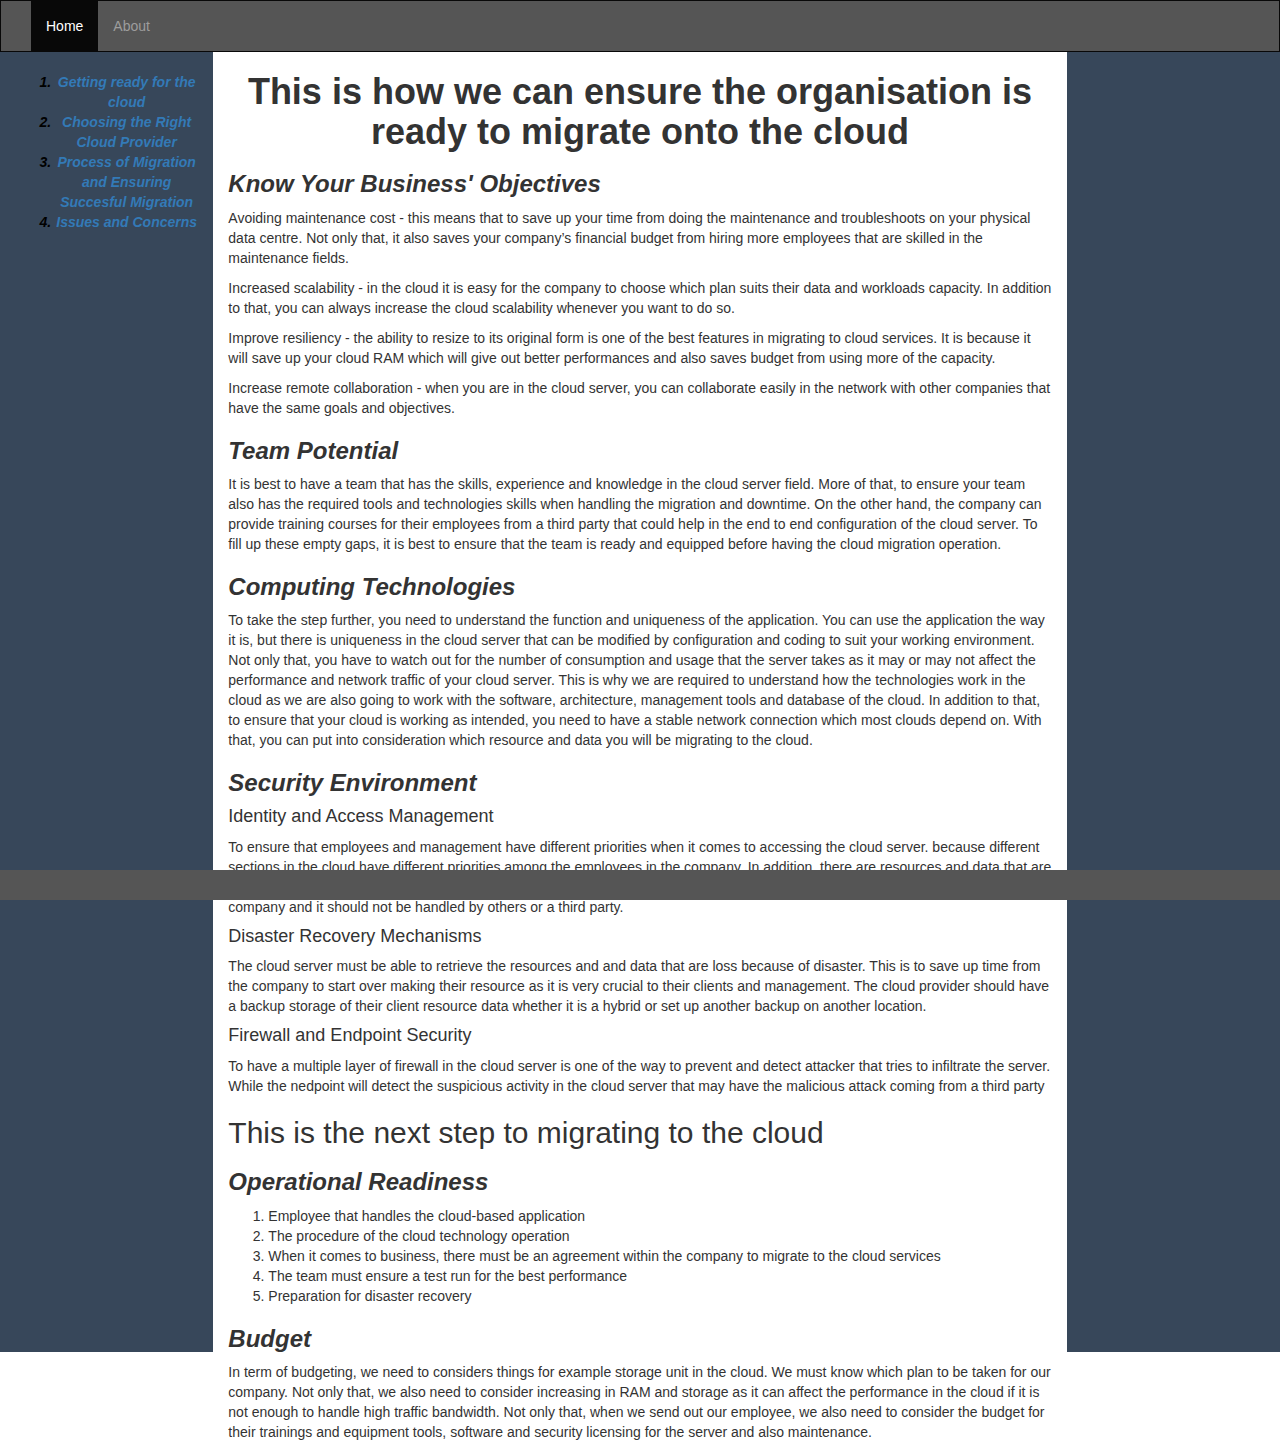
<file: ready.html>
<!DOCTYPE html>
<html lang="en">
<head>
  <title>Migration Preparation</title>
  <meta charset="utf-8">
  <meta name="viewport" content="width=device-width, initial-scale=1">
  <link rel="stylesheet" href="https://maxcdn.bootstrapcdn.com/bootstrap/3.4.1/css/bootstrap.min.css">
  <script src="https://ajax.googleapis.com/ajax/libs/jquery/3.5.1/jquery.min.js"></script>
  <script src="https://maxcdn.bootstrapcdn.com/bootstrap/3.4.1/js/bootstrap.min.js"></script>
  <style>
    /* Remove the navbar's default margin-bottom and rounded borders */ 
    .navbar {
      margin-bottom: 0;
      border-radius: 0;
    }
    
    /* Set height of the grid so .sidenav can be 100% (adjust as needed) */
    .row.content {height: 1300px}
    
    /* Set gray background color and 100% height */
    .navbar-inverse{
      background-color: #555 !important;
    }
    .sidenav {
      padding-top: 20px;
      background-color: #37475a;
      height: 100%;
    }
    h3{
      font-style: italic;
      font-weight: bold;
    }
    .side{
      font-weight: bold;
      font-style: italic;
    }
    /* Set black background color, white text and some padding */
    footer {
      background-color: #555;
      color: white;
      padding: 15px;
      position: fixed;
      width: 100%;
      bottom: 0;
    }
    
    /* On small screens, set height to 'auto' for sidenav and grid */
    @media screen and (max-width: 767px) {
      .sidenav {
        height: auto;
        padding: 15px;
      }
      .row.content {height:auto;} 
    }
  </style>
</head>
<body>

<nav class="navbar navbar-inverse">
  <div class="container-fluid">
    <div class="navbar-header">
      <button type="button" class="navbar-toggle" data-toggle="collapse" data-target="#myNavbar">
        <span class="icon-bar"></span>
        <span class="icon-bar"></span>
        <span class="icon-bar"></span>                        
      </button>
      <a class="navbar-brand" href="#"></a>
    </div>
    <div class="collapse navbar-collapse" id="myNavbar">
      <ul class="nav navbar-nav">
        <li class="active"><a href="index.html">Home</a></li>
        <li><a href="second.html">About</a></li>
      </ul>
    </div>
  </div>
</nav>
  
<div class="container-fluid text-center">    
  <div class="row content">
    <div class="col-sm-2 sidenav">
     <ol style="color: black;">
      <li class="side"><a href="ready.html">Getting ready for the cloud</a></li>
      <li class="side"><a href="choose.html">Choosing the Right Cloud Provider</a></li>
      <li class="side"><a href="process.html">Process of Migration and Ensuring Succesful Migration</a></li>
      <li class="side"><a href="issues.html">Issues and Concerns</a></li>
     </ol>
        </div>
          <div class="col-sm-8 text-left"> 
            <h1 style="font-weight: bolder; text-align: center;">This is how we can ensure the organisation is ready to migrate onto the cloud</h1>
            <h3>Know Your Business' Objectives</h3>
              <p>Avoiding maintenance cost - this means that to save up your time from doing the maintenance and troubleshoots on your physical data centre. Not only that, it also saves your company’s financial budget from hiring more employees that are skilled in the maintenance fields.</p>
              <p>Increased scalability - in the cloud it is easy for the company to choose which plan suits their data and workloads capacity. In addition to that, you can always increase the cloud scalability whenever you want to do so.</p>
              <p>Improve resiliency - the ability to resize to its original form is one of the best features in migrating to cloud services. It is because it will save up your cloud RAM which will give out better performances and also saves budget from using more of the capacity.</p>
              <p>Increase remote collaboration - when you are in the cloud server, you can collaborate easily in the network with other companies that have the same goals and objectives.</p>
            <h3>Team Potential</h3>
              <p>It is best to have a team that has the skills, experience and knowledge in the cloud server field. More of that, to ensure your team also has the required tools and technologies skills when handling the migration and downtime. On the other hand, the company can provide training courses for their employees from a third party that could help in the end to end configuration of the cloud server. To fill up these empty gaps, it is best to ensure that the team is ready and equipped before having the cloud migration operation.</p>
            <h3>Computing Technologies</h3>
              <p>To take the step further, you need to understand the function and uniqueness of the application. You can use the application the way it is, but there is uniqueness in the cloud server that can be modified by configuration and coding to suit your working environment. Not only that, you have to watch out for the number of consumption and usage that the server takes as it may or may not affect the performance and network traffic of your cloud server. This is why we are required to understand how the technologies work in the cloud as we are also going to work with the software, architecture, management tools and database of the cloud. In addition to that, to ensure that your cloud is working as intended, you need to have a stable network connection which most clouds depend on. With that, you can put into consideration which resource and data you will be migrating to the cloud.</p>
            <h3>Security Environment</h3>
              <h4>Identity and Access Management</h4>
                <p>To ensure that employees and management have different priorities when it comes to accessing the cloud server. because different sections in the cloud have different priorities among the employees in the company. In addition, there are resources and data that are meant to best keep its confidentiality because these resources are being handled and managed by those who are trusted by the company and it should not be handled by others or a third party.</p>
              <h4>Disaster Recovery Mechanisms</h4>
                <p>The cloud server must be able to retrieve the resources and and data that are loss because of disaster. This is to save up time from the company to start over making their resource as it is very crucial to their clients and management. The cloud provider should have a backup storage of their client resource data whether it is a hybrid or set up another backup on another location.</p>
              <h4>Firewall and Endpoint Security</h4>
                <p>To have a multiple layer of firewall in the cloud server is one of the way to prevent and detect attacker that tries to infiltrate the server. While the nedpoint will detect the suspicious activity in the cloud server that may have the malicious attack coming from a third party</p>
              <h2>This is the next step to migrating to the cloud</h2>
                <h3>Operational Readiness</h3>
                  <ol>
                    <li>Employee that handles the cloud-based application</li>
                    <li>The procedure of the cloud technology operation</li>
                    <li>When it comes to business, there must be an agreement within the company to migrate to the cloud services</li>
                    <li>The team must ensure a test run for the best performance</li>
                    <li>Preparation for disaster recovery</li>
                  </ol>
              <h3>Budget</h3>
                <p>In term of budgeting, we need to considers things for example storage unit in the cloud. We must know which plan to be taken for our company. Not only that, we also need to consider increasing in RAM and storage as it can affect the performance in the cloud if it is not enough to handle high traffic bandwidth. Not only that, when we send out our employee, we also need to consider the budget for their trainings and equipment tools, software and security licensing for the server and also maintenance.</p>
          </div>
          
    <div class="col-sm-2 sidenav">
      <!-- <div class="well">
        <p></p>
      </div>
      <div class="well">
        <p></p> -->
      </div>
    </div>
  </div>
</div>

<footer class="container-fluid text-center">
</footer>

</body>
</html>
</file>
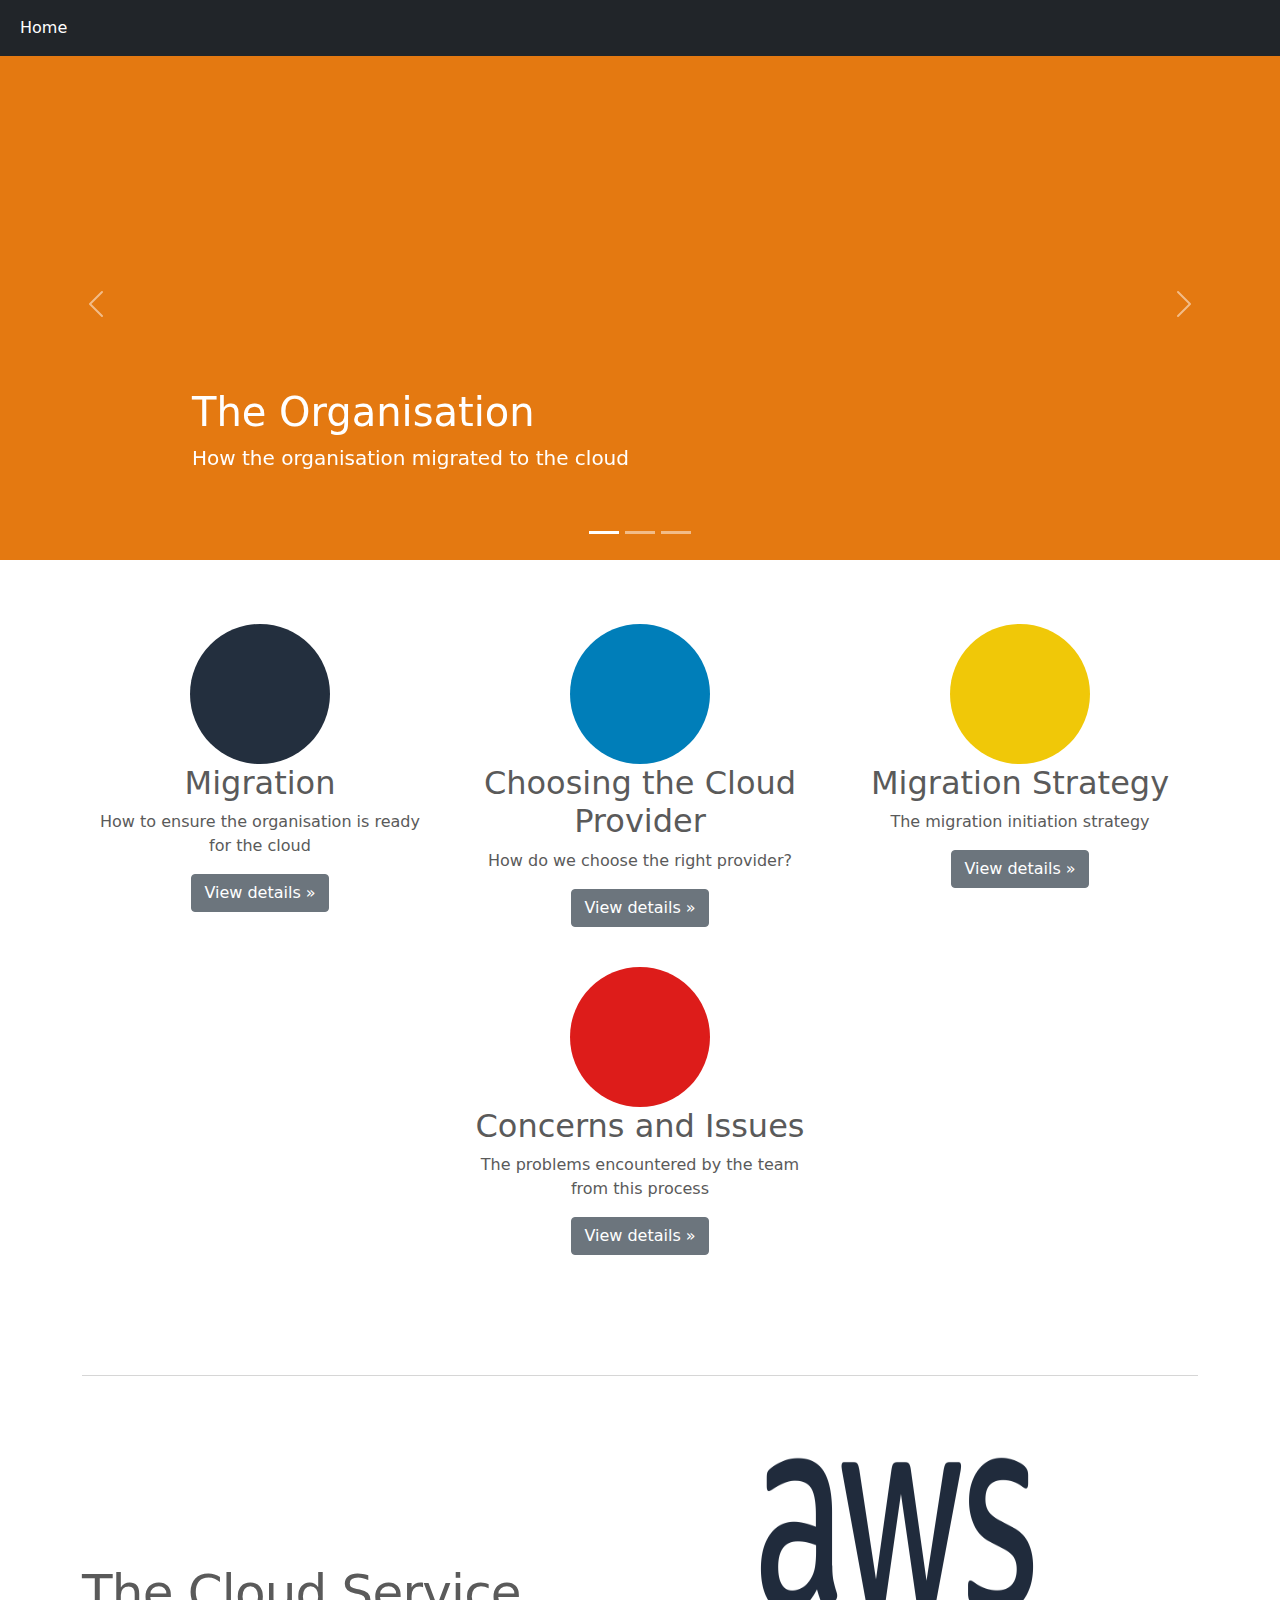
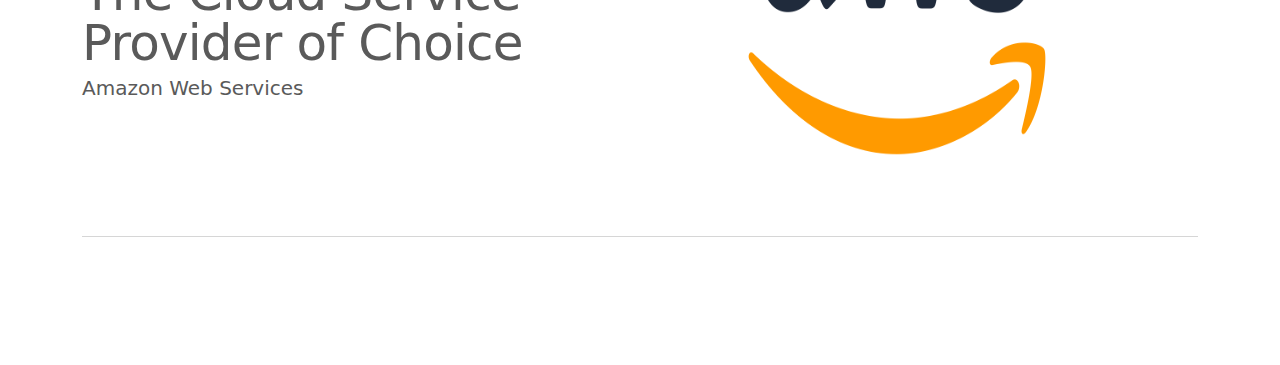
<file: second.html>
<!doctype html>
<html lang="en">
  <head>
    <meta charset="utf-8">
    <meta name="viewport" content="width=device-width, initial-scale=1">
    <meta name="description" content="">
    <meta name="author" content="Mark Otto, Jacob Thornton, and Bootstrap contributors">
    <meta name="generator" content="Hugo 0.87.0">
    <title>Cloud Migration</title>

    <link rel="canonical" href="https://getbootstrap.com/docs/5.1/examples/carousel/">

    

    <!-- Bootstrap core CSS -->
<link href="css/bootstrap.min.css" rel="stylesheet">

    <style>
      .bd-placeholder-img {
        font-size: 1.125rem;
        text-anchor: middle;
        -webkit-user-select: none;
        -moz-user-select: none;
        user-select: none;
      }

      @media (min-width: 768px) {
        .bd-placeholder-img-lg {
          font-size: 3.5rem;
        }
      }
    </style>

    
    <!-- Custom styles for this template -->
    <link href="second.css" rel="stylesheet">
  </head>
  <body>
    
<header>
  <nav class="navbar navbar-expand-md navbar-dark fixed-top bg-dark">
    <div class="container-fluid">
      <button class="navbar-toggler" type="button" data-bs-toggle="collapse" data-bs-target="#navbarCollapse" aria-controls="navbarCollapse" aria-expanded="false" aria-label="Toggle navigation">
        <span class="navbar-toggler-icon"></span>
      </button>
      <div class="collapse navbar-collapse" id="navbarCollapse">
        <ul class="navbar-nav me-auto mb-2 mb-md-0">
          <li class="nav-item">
            <a class="nav-link active" aria-current="page" href="index.html">Home</a>
          </li>
         <!--  <li class="nav-item">
            <a class="nav-link" href="#">Process</a>
          </li>
          <li class="nav-item">
            <a class="nav-link" href="#"></a>
          </li> -->
        </ul>
      </div>
    </div>
  </nav>
</header>

<main>

  <div id="myCarousel" class="carousel slide" data-bs-ride="carousel">
    <div class="carousel-indicators">
      <button type="button" data-bs-target="#myCarousel" data-bs-slide-to="0" class="active" aria-current="true" aria-label="Slide 1"></button>
      <button type="button" data-bs-target="#myCarousel" data-bs-slide-to="1" aria-label="Slide 2"></button>
      <button type="button" data-bs-target="#myCarousel" data-bs-slide-to="2" aria-label="Slide 3"></button>
    </div>
    <div class="carousel-inner">
      <div class="carousel-item active">
        <svg class="bd-placeholder-img" width="100%" height="100%" xmlns="http://www.w3.org/2000/svg" aria-hidden="true" preserveAspectRatio="xMidYMid slice" focusable="false"><rect width="100%" height="100%" fill="#e47911"/></svg>

        <div class="container">
          <div class="carousel-caption text-start">
            <h1>The Organisation</h1>
            <p>How the organisation migrated to the cloud</p>
          </div>
        </div>
      </div>
      <div class="carousel-item">
        <svg class="bd-placeholder-img" width="100%" height="100%" xmlns="http://www.w3.org/2000/svg" aria-hidden="true" preserveAspectRatio="xMidYMid slice" focusable="false"><rect width="100%" height="100%" fill="#232F3E"/></svg>

        <div class="container">
          <div class="carousel-caption">
            <h1>The Cloud Provider Of Choice</h1>
            <p>Amazon Web Services</p>
          </div>
        </div>
      </div>
      <div class="carousel-item">
        <svg class="bd-placeholder-img" width="100%" height="100%" xmlns="http://www.w3.org/2000/svg" aria-hidden="true" preserveAspectRatio="xMidYMid slice" focusable="false"><rect width="100%" height="100%" fill="#48a3c6"/></svg>

        <div class="container">
          <div class="carousel-caption text-end">
            <h1>The Maintenance Procedure</h1>
            <p>The strategy towards running the services on the cloud </p>
          </div>
        </div>
      </div>
    </div>
    <button class="carousel-control-prev" type="button" data-bs-target="#myCarousel" data-bs-slide="prev">
      <span class="carousel-control-prev-icon" aria-hidden="true"></span>
      <span class="visually-hidden">Previous</span>
    </button>
    <button class="carousel-control-next" type="button" data-bs-target="#myCarousel" data-bs-slide="next">
      <span class="carousel-control-next-icon" aria-hidden="true"></span>
      <span class="visually-hidden">Next</span>
    </button>
  </div>


  <!-- Marketing messaging and featurettes
  ================================================== -->
  <!-- Wrap the rest of the page in another container to center all the content. -->

  <div class="container marketing">

    <!-- Three columns of text below the carousel -->
    <div class="row">
      <div class="col-lg-4">
        <svg class="bd-placeholder-img rounded-circle" width="140" height="140" xmlns="http://www.w3.org/2000/svg" role="img" aria-label="Placeholder: 140x140" preserveAspectRatio="xMidYMid slice" focusable="false"><title><img src="AWS-logo.png" width="100" height="100" style="z-index: 999;"></title><rect width="100%" height="100%" fill="#232f3e" style="z-index: 0";/></svg>

        <h2>Migration</h2>
        <p>How to ensure the organisation is ready for the cloud</p>
        <p><a class="btn btn-secondary" href="ready.html">View details &raquo;</a></p>
      </div><!-- /.col-lg-4 -->
      <div class="col-lg-4">
        <svg class="bd-placeholder-img rounded-circle" width="140" height="140" xmlns="http://www.w3.org/2000/svg" role="img" aria-label="Placeholder: 140x140" preserveAspectRatio="xMidYMid slice" focusable="false"><title>Placeholder</title><rect width="100%" height="100%" fill="#007eb9"/><text x="50%" y="50%" fill="#777" dy=".3em"></text></svg>

        <h2>Choosing the Cloud Provider</h2>
        <p>How do we choose the right provider?</p>
        <p><a class="btn btn-secondary" href="ready.html">View details &raquo;</a></p>
      </div><!-- /.col-lg-4 -->
      <div class="col-lg-4">
        <svg class="bd-placeholder-img rounded-circle" width="140" height="140" xmlns="http://www.w3.org/2000/svg" role="img" aria-label="Placeholder: 140x140" preserveAspectRatio="xMidYMid slice" focusable="false"><title>Placeholder</title><rect width="100%" height="100%" fill="#F0C808"/><text x="50%" y="50%" fill="#777" dy=".3em"></text></svg>

        <h2>Migration Strategy</h2>
        <p>The migration initiation strategy</p>
        <p><a class="btn btn-secondary" href="process.html">View details &raquo;</a></p>
      </div><!-- /.col-lg-4 -->
       <div class="col-lg-4">
        <!-- <svg class="bd-placeholder-img rounded-circle" width="140" height="140" xmlns="http://www.w3.org/2000/svg" role="img" aria-label="Placeholder: 140x140" preserveAspectRatio="xMidYMid slice" focusable="false"><title>Placeholder</title><rect width="100%" height="100%" fill="#F0C808"/><text x="50%" y="50%" fill="#777" dy=".3em"></text></svg> -->

        <h2></h2>
        <p></p>
        <p></p>
      </div><!-- /.col-lg-4 -->
      <div class="col-lg-4" style="text-align: center ;">
        <svg class="bd-placeholder-img rounded-circle" width="140" height="140" xmlns="http://www.w3.org/2000/svg" role="img" aria-label="Placeholder: 140x140" preserveAspectRatio="xMidYMid slice" focusable="false"><title>Placeholder</title><rect width="100%" height="100%" fill="#DD1C1A"/><text x="50%" y="50%" fill="#777" dy=".3em"></text></svg>

        <h2>Concerns and Issues</h2>
        <p>The problems encountered by the team from this process</p>
        <p><a class="btn btn-secondary" href="issues.html">View details &raquo;</a></p>
      </div><!-- /.col-lg-4 -->
    </div><!-- /.row -->



    <!-- START THE FEATURETTES -->

    <hr class="featurette-divider">

    <div class="row featurette">
      <div class="col-md-7">
        <h2 class="featurette-heading">The Cloud Service Provider of Choice</h2>
        <h4 class="lead">Amazon Web Services</h4>
      </div>
      <div class="col-md-5">
        <text x="50%" y="50%" fill="#aaa" dy=".3em"><img src="AWS-logo.png" width="300" height="300"></text></svg>
      </div>
    </div>

    <!-- <hr class="featurette-divider">

    <div class="row featurette">
      <div class="col-md-7 order-md-2">
        <h2 class="featurette-heading">Oh yeah, it’s that good. <span class="text-muted">See for yourself.</span></h2>
        <p class="lead">Another featurette? Of course. More placeholder content here to give you an idea of how this layout would work with some actual real-world content in place.</p>
      </div>
      <div class="col-md-5 order-md-1">
        <svg class="bd-placeholder-img bd-placeholder-img-lg featurette-image img-fluid mx-auto" width="500" height="500" xmlns="http://www.w3.org/2000/svg" role="img" aria-label="Placeholder: 500x500" preserveAspectRatio="xMidYMid slice" focusable="false"><title>Placeholder</title><rect width="100%" height="100%" fill="#eee"/><text x="50%" y="50%" fill="#aaa" dy=".3em">500x500</text></svg>

      </div>
    </div>

    <hr class="featurette-divider">

    <div class="row featurette">
      <div class="col-md-7">
        <h2 class="featurette-heading">And lastly, this one. <span class="text-muted">Checkmate.</span></h2>
        <p class="lead">And yes, this is the last block of representative placeholder content. Again, not really intended to be actually read, simply here to give you a better view of what this would look like with some actual content. Your content.</p>
      </div>
      <div class="col-md-5">
        <svg class="bd-placeholder-img bd-placeholder-img-lg featurette-image img-fluid mx-auto" width="500" height="500" xmlns="http://www.w3.org/2000/svg" role="img" aria-label="Placeholder: 500x500" preserveAspectRatio="xMidYMid slice" focusable="false"><title>Placeholder</title><rect width="100%" height="100%" fill="#eee"/><text x="50%" y="50%" fill="#aaa" dy=".3em">500x500</text></svg>

      </div>
    </div> -->

    <hr class="featurette-divider">

    <!-- /END THE FEATURETTES -->

  </div><!-- /.container -->


  <!-- FOOTER -->
 <!--  <footer class="container">
    <p class="float-end"><a href="#">Back to top</a></p>
  </footer> -->
</main>


    <script src="js/bootstrap.bundle.min.js"></script>

      
  </body>
</html>
</file>
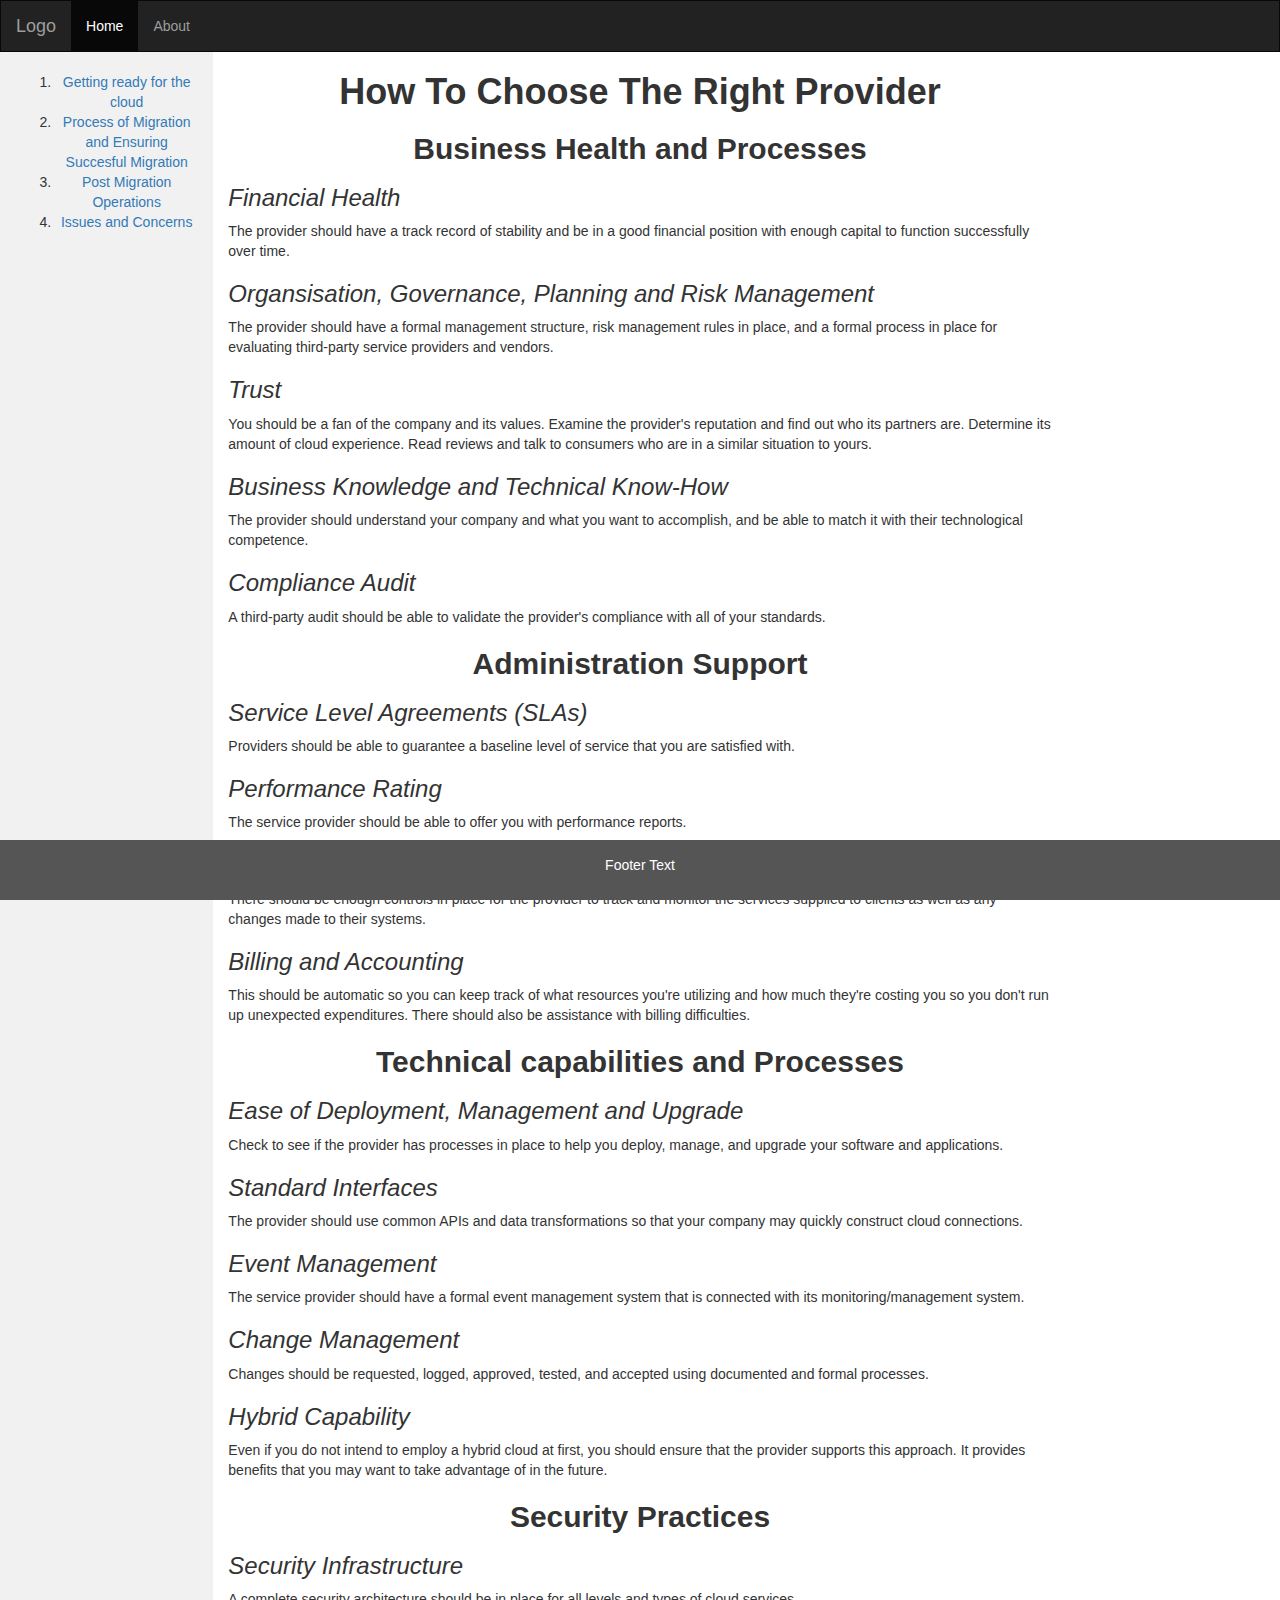
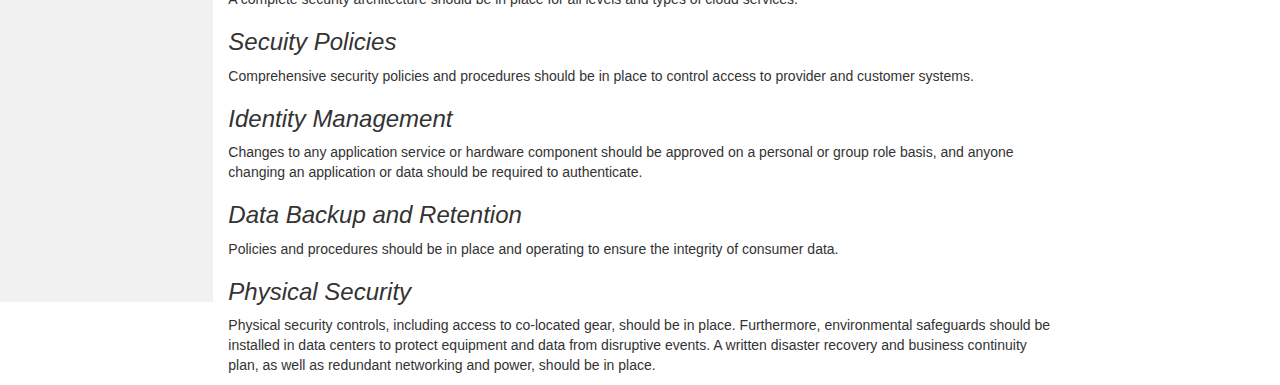
<file: template.html>
<!DOCTYPE html>
<html lang="en">
<head>
  <title>Bootstrap Example</title>
  <meta charset="utf-8">
  <meta name="viewport" content="width=device-width, initial-scale=1">
  <link rel="stylesheet" href="https://maxcdn.bootstrapcdn.com/bootstrap/3.4.1/css/bootstrap.min.css">
  <script src="https://ajax.googleapis.com/ajax/libs/jquery/3.5.1/jquery.min.js"></script>
  <script src="https://maxcdn.bootstrapcdn.com/bootstrap/3.4.1/js/bootstrap.min.js"></script>
  <style>
    /* Remove the navbar's default margin-bottom and rounded borders */ 
    .navbar {
      margin-bottom: 0;
      border-radius: 0;
    }
    
    /* Set height of the grid so .sidenav can be 100% (adjust as needed) */
    .row.content {height: 1850px}
    
    /* Set gray background color and 100% height */
    .sidenav {
      padding-top: 20px;
      background-color: #f1f1f1;
      height: 100%;
    }
    .choose{
      font-weight: bolder;
      text-align: center;
    }
    h3{
      font-style: italic;
    }
    
    /* Set black background color, white text and some padding */
    footer {
      background-color: #555;
      color: white;
      padding: 15px;
      position: fixed;
      width: 100%;
      bottom: 0;
    }
    
    /* On small screens, set height to 'auto' for sidenav and grid */
    @media screen and (max-width: 767px) {
      .sidenav {
        height: auto;
        padding: 15px;
      }
      .row.content {height:auto;} 
    }
  </style>
</head>
<body>

<nav class="navbar navbar-inverse">
  <div class="container-fluid">
    <div class="navbar-header">
      <button type="button" class="navbar-toggle" data-toggle="collapse" data-target="#myNavbar">
        <span class="icon-bar"></span>
        <span class="icon-bar"></span>
        <span class="icon-bar"></span>                        
      </button>
      <a class="navbar-brand" href="#">Logo</a>
    </div>
    <div class="collapse navbar-collapse" id="myNavbar">
      <ul class="nav navbar-nav">
        <li class="active"><a href="index.html">Home</a></li>
        <li><a href="second.html">About</a></li>
      </ul>
    </div>
  </div>
</nav>
  
<div class="container-fluid text-center">    
  <div class="row content">
    <div class="col-sm-2 sidenav">
      <ol>
      <li class="side"><a href="ready.html">Getting ready for the cloud</a></li>
      <li class="side"><a href="process.html">Process of Migration and Ensuring Succesful Migration</a></li>
      <li class="side"><a href="post.html">Post Migration Operations</a></li>
      <li class="side"><a href="issues.html">Issues and Concerns</a></li>
       </ol>
    </div>
    <div class="col-sm-8 text-left"> 
      <h1 style="font-weight: bolder; text-align: center;">How To Choose The Right Provider</h1>
        <h2 class="choose">Business Health and Processes</h2>
          <h3 class="choosing">Financial Health</h3>
            <p>The provider should have a track record of stability and be in a good financial position with enough capital to function successfully over time.</p>
          <h3 class="choosing">Organsisation, Governance, Planning and Risk Management</h3>
            <p>The provider should have a formal management structure, risk management rules in place, and a formal process in place for evaluating third-party service providers and vendors.</p>
          <h3 class="choosing">Trust</h3>
            <p>You should be a fan of the company and its values. Examine the provider's reputation and find out who its partners are. Determine its amount of cloud experience. Read reviews and talk to consumers who are in a similar situation to yours.</p>
          <h3 class="choosing">Business Knowledge and Technical Know-How</h3>
            <p>The provider should understand your company and what you want to accomplish, and be able to match it with their technological competence.</p>
          <h3 class="choosing">Compliance Audit</h3>
            <p>A third-party audit should be able to validate the provider's compliance with all of your standards.</p>
        <h2 class="choose">Administration Support</h2>
          <h3 class="choosing">Service Level Agreements (SLAs)</h3>
            <p>Providers should be able to guarantee a baseline level of service that you are satisfied with.</p>
          <h3 class="choosing">Performance Rating</h3>
            <p>The service provider should be able to offer you with performance reports.</p>
          <h3 class="choosing">Resource Monitoring</h3>
            <p>There should be enough controls in place for the provider to track and monitor the services supplied to clients as well as any changes made to their systems.</p>
          <h3 class="choosing">Billing and Accounting</h3>
            <p>This should be automatic so you can keep track of what resources you're utilizing and how much they're costing you so you don't run up unexpected expenditures. There should also be assistance with billing difficulties.</p>
        <h2 class="choose">Technical capabilities and Processes</h2>
          <h3 class="choosing">Ease of Deployment, Management and Upgrade</h3>
            <p>Check to see if the provider has processes in place to help you deploy, manage, and upgrade your software and applications.</p>
          <h3 class="choosing">Standard Interfaces</h3>
            <p>The provider should use common APIs and data transformations so that your company may quickly construct cloud connections.</p>
          <h3 class="choosing">Event Management</h3>
            <p>The service provider should have a formal event management system that is connected with its monitoring/management system.</p>
          <h3 class="choosing">Change Management</h3>
            <p>Changes should be requested, logged, approved, tested, and accepted using documented and formal processes.</p>
          <h3 class="choosing">Hybrid Capability</h3>
            <p>Even if you do not intend to employ a hybrid cloud at first, you should ensure that the provider supports this approach. It provides benefits that you may want to take advantage of in the future.</p>
        <h2 class="choose">Security Practices</h2>
          <h3 class="choosing">Security Infrastructure</h3>
            <p>A complete security architecture should be in place for all levels and types of cloud services.</p>
          <h3 class="choosing">Secuity Policies</h3>
            <p>Comprehensive security policies and procedures should be in place to control access to provider and customer systems.</p>
          <h3 class="choosing">Identity Management</h3>
            <p>Changes to any application service or hardware component should be approved on a personal or group role basis, and anyone changing an application or data should be required to authenticate.</p>
          <h3 class="choosing">Data Backup and Retention</h3>
            <p>Policies and procedures should be in place and operating to ensure the integrity of consumer data.</p>
          <h3 class="choosing">Physical Security</h3>
            <p>Physical security controls, including access to co-located gear, should be in place. Furthermore, environmental safeguards should be installed in data centers to protect equipment and data from disruptive events. A written disaster recovery and business continuity plan, as well as redundant networking and power, should be in place.</p>
    </div>
    <!-- <div class="col-sm-2 sidenav">
      <div class="well">
        <p>ADS</p>
      </div>
      <div class="well">
        <p>ADS</p>
      </div>
    </div> -->
  </div>
</div>

<footer class="container-fluid text-center">
  <p>Footer Text</p>
</footer>

</body>
</html>
</file>
<file: index.css>
/*
 * Globals
 */


/* Custom default button */
.btn-secondary,
.btn-secondary:hover,
.btn-secondary:focus {
  color: #333;
  text-shadow: none; /* Prevent inheritance from `body` */
}


/*
 * Base structure
 */

body {
  text-shadow: 0 .15rem .1rem rgba(0, 0, 0, .5);
  box-shadow: inset 0 0 5rem rgba(0, 0, 0, .5);
}
.bg-dark{
  background-color: #ccc !important;
}
.cover-container {
  max-width: 42em;
}
.border-white{color: black !important;}
.px-3{color: black !important;}

/*
 * Header
 */

.nav-masthead .nav-link {
  padding: .25rem 0;
  font-weight: 700;
  color: rgba(255, 255, 255, .5);
  background-color: transparent;
  border-bottom: .25rem solid transparent;
}

.nav-masthead .nav-link:hover,
.nav-masthead .nav-link:focus {
  border-bottom-color: rgba(255, 255, 255, .25);
}

.nav-masthead .nav-link + .nav-link {
  margin-left: 1rem;
}

.nav-masthead .active {
  color: #fff;
  border-bottom-color: #fff;
}
</file>
<file: second.css>
/* GLOBAL STYLES
-------------------------------------------------- */
/* Padding below the footer and lighter body text */

body {
  padding-top: 3rem;
  padding-bottom: 3rem;
  color: #5a5a5a;
}


/* CUSTOMIZE THE CAROUSEL
-------------------------------------------------- */

/* Carousel base class */
.carousel {
  margin-bottom: 4rem;
}
/* Since positioning the image, we need to help out the caption */
.carousel-caption {
  bottom: 3rem;
  z-index: 10;
}

/* Declare heights because of positioning of img element */
.carousel-item {
  height: 32rem;
}
.carousel-item > img {
  position: absolute;
  top: 0;
  left: 0;
  min-width: 100%;
  height: 32rem;
}


/* MARKETING CONTENT
-------------------------------------------------- */

/* Center align the text within the three columns below the carousel */
.marketing .col-lg-4 {
  margin-bottom: 1.5rem;
  text-align: center;
}
.marketing h2 {
  font-weight: 400;
}
/* rtl:begin:ignore */
.marketing .col-lg-4 p {
  margin-right: .75rem;
  margin-left: .75rem;
}
/* rtl:end:ignore */


/* Featurettes
------------------------- */

.featurette-divider {
  margin: 5rem 0; /* Space out the Bootstrap <hr> more */
}

/* Thin out the marketing headings */
.featurette-heading {
  font-weight: 300;
  line-height: 1;
  /* rtl:remove */
  letter-spacing: -.05rem;
}


/* RESPONSIVE CSS
-------------------------------------------------- */

@media (min-width: 40em) {
  /* Bump up size of carousel content */
  .carousel-caption p {
    margin-bottom: 1.25rem;
    font-size: 1.25rem;
    line-height: 1.4;
  }

  .featurette-heading {
    font-size: 50px;
  }
}

@media (min-width: 62em) {
  .featurette-heading {
    margin-top: 7rem;
  }
}
</file>
